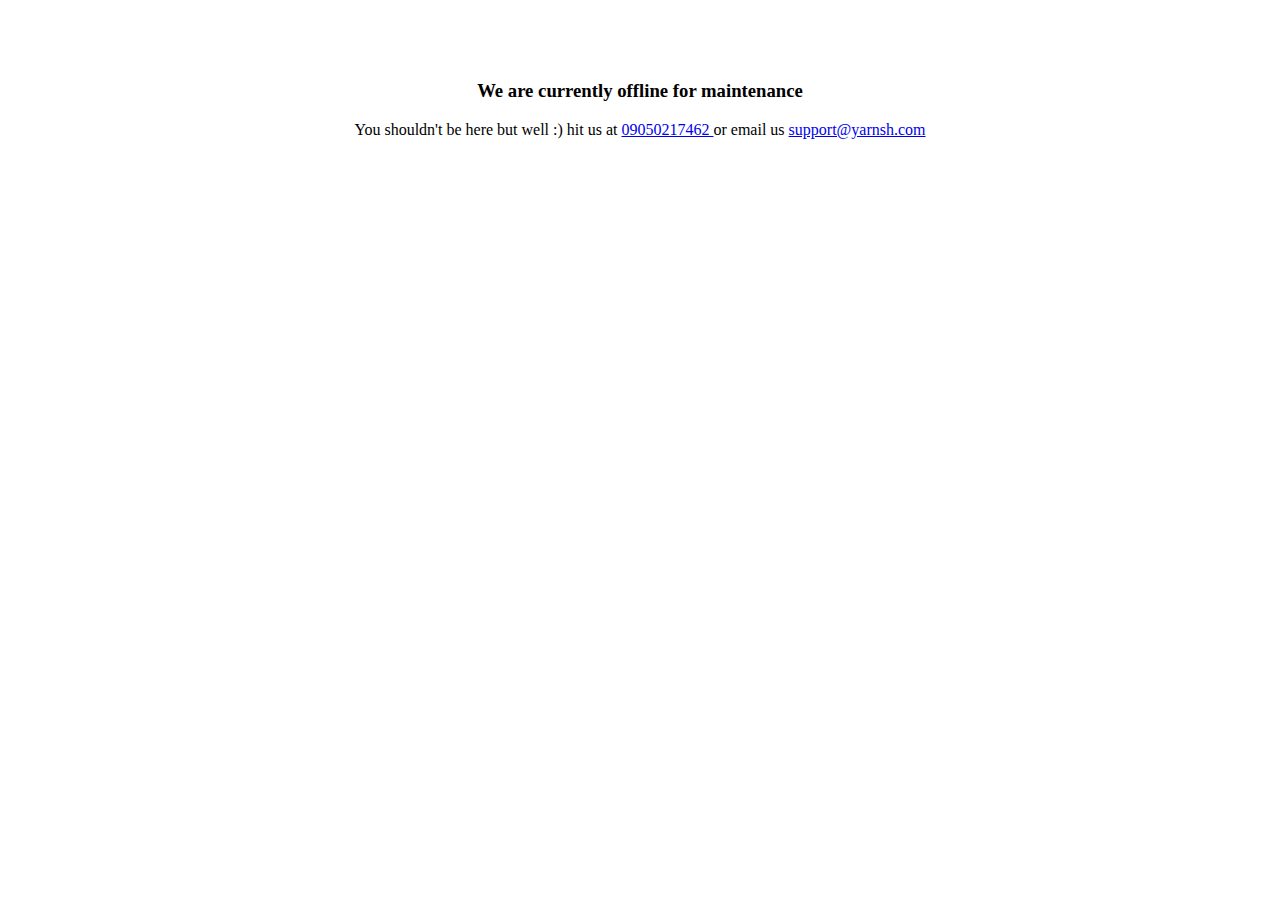
<file: admin/index.html>
<!DOCTYPE html>
<html lang="en">
<head>
    <meta charset="UTF-8">
    <meta http-equiv="X-UA-Compatible" content="IE=edge">
    <meta name="viewport" content="width=device-width, initial-scale=1.0">
    <title>Maintenance</title>
    <!--  Favicon  -->
    <link rel="shortcut icon" href="assets/img/favicon.png" type="image/x-icon">
</head>
<body>
    <h3 style="text-align: center; margin-top: 5rem;">We are currently offline for maintenance</h3>
    <p style="text-align: center;">You shouldn't be here but well :) hit us at <a href="https://wa.me/2349050217462"> 09050217462 </a> or email us <a href="mailto:support@yarnsh.com">support@yarnsh.com</a> </p>
</body>
</html>
</file>
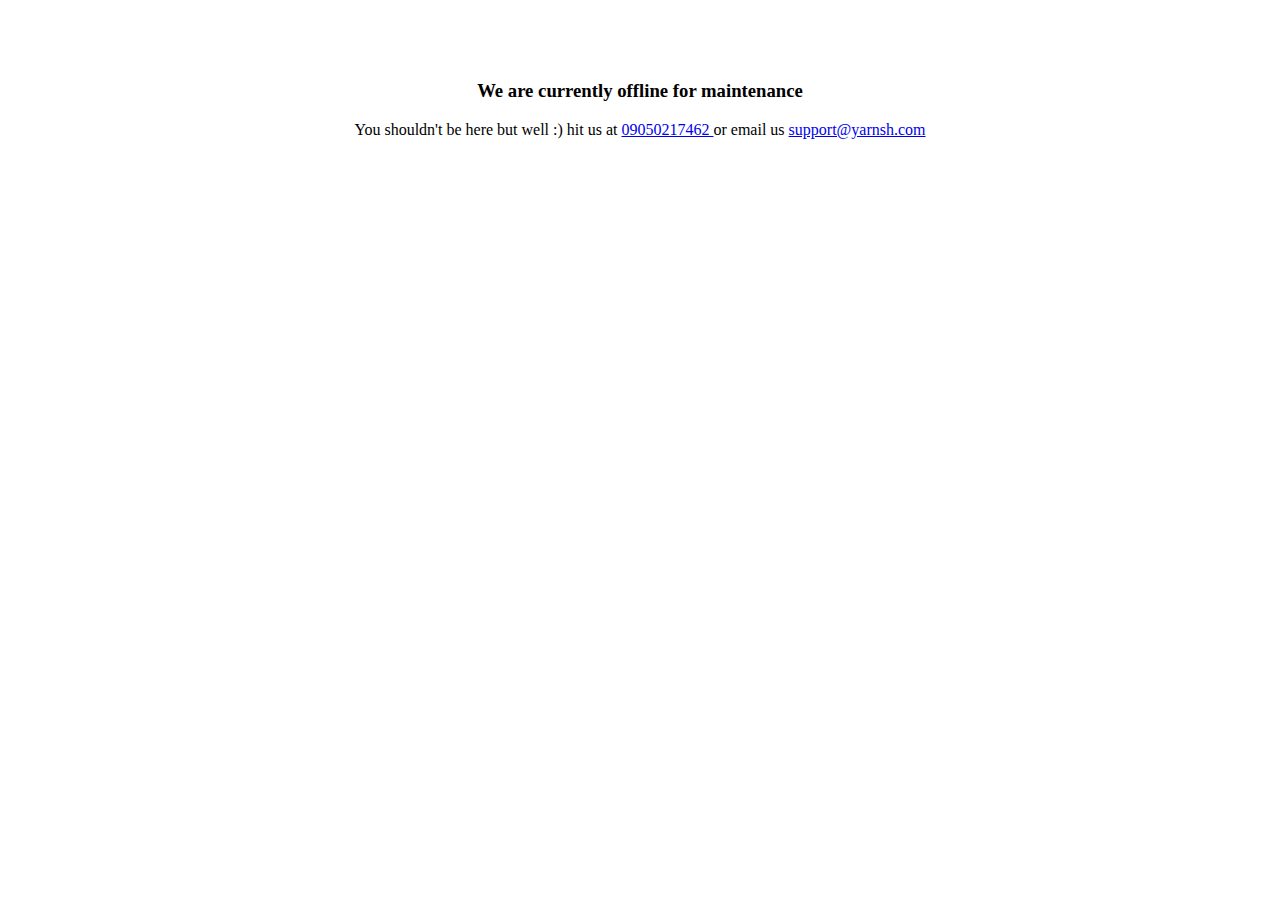
<file: assets/css/index.html>
<!DOCTYPE html>
<html lang="en">
<head>
    <meta charset="UTF-8">
    <meta http-equiv="X-UA-Compatible" content="IE=edge">
    <meta name="viewport" content="width=device-width, initial-scale=1.0">
    <title>Maintenance</title>
    <!--  Favicon  -->
    <link rel="shortcut icon" href="/assets/img/favicon.png" type="image/x-icon">
</head>
<body>
    <h3 style="text-align: center; margin-top: 5rem;">We are currently offline for maintenance</h3>
    <p style="text-align: center;">You shouldn't be here but well :) hit us at <a href="https://wa.me/2349050217462"> 09050217462 </a> or email us <a href="mailto:support@yarnsh.com">support@yarnsh.com</a> </p>
</body>
</html>
</file>
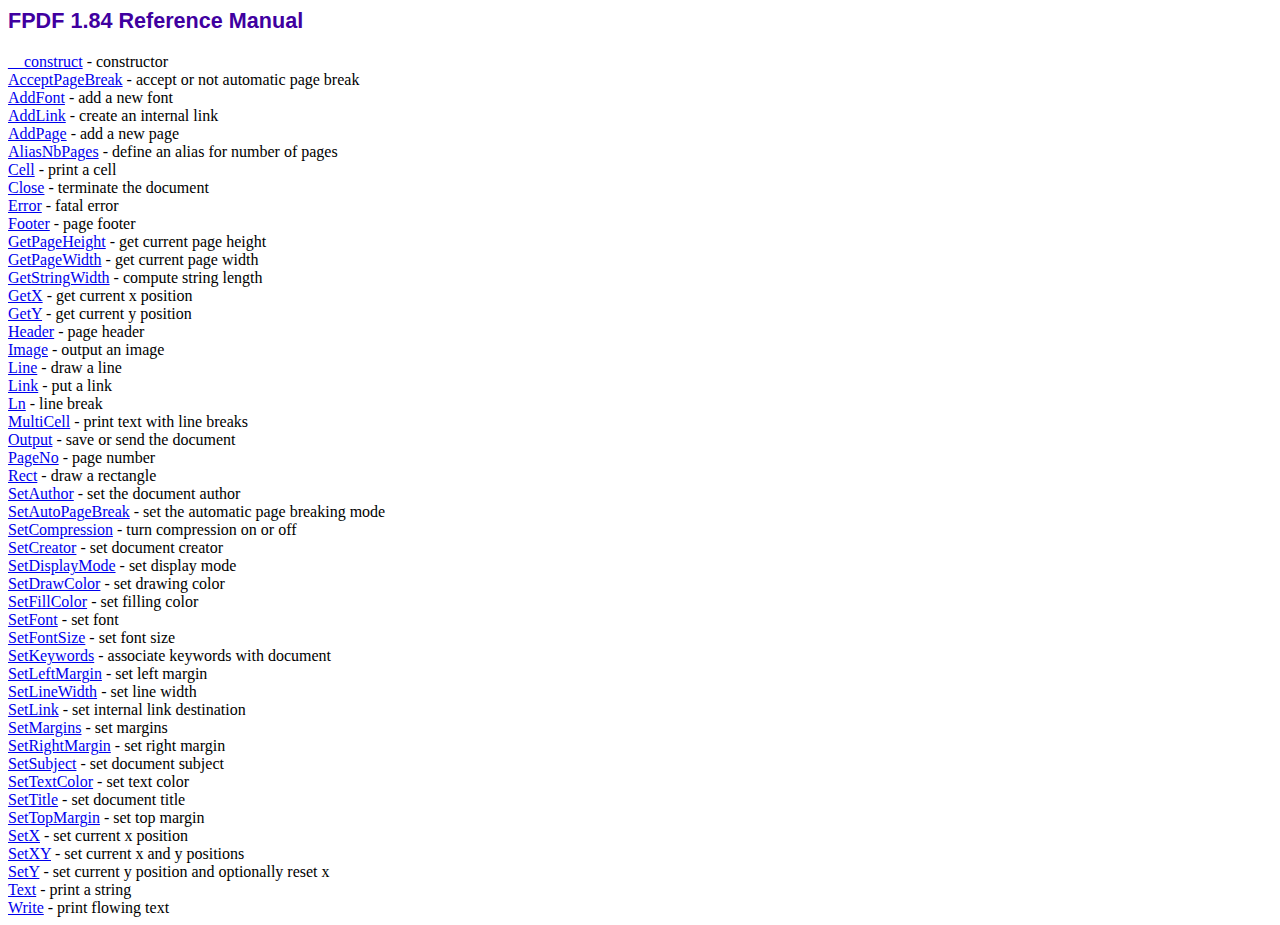
<file: fpdf/doc/index.htm>
<!DOCTYPE html PUBLIC "-//W3C//DTD HTML 4.01 Transitional//EN">
<html>
<head>
<meta http-equiv="Content-Type" content="text/html; charset=ISO-8859-1">
<title>FPDF 1.84 Reference Manual</title>
<link type="text/css" rel="stylesheet" href="../fpdf.css">
</head>
<body>
<h1>FPDF 1.84 Reference Manual</h1>
<a href="__construct.htm">__construct</a> - constructor<br>
<a href="acceptpagebreak.htm">AcceptPageBreak</a> - accept or not automatic page break<br>
<a href="addfont.htm">AddFont</a> - add a new font<br>
<a href="addlink.htm">AddLink</a> - create an internal link<br>
<a href="addpage.htm">AddPage</a> - add a new page<br>
<a href="aliasnbpages.htm">AliasNbPages</a> - define an alias for number of pages<br>
<a href="cell.htm">Cell</a> - print a cell<br>
<a href="close.htm">Close</a> - terminate the document<br>
<a href="error.htm">Error</a> - fatal error<br>
<a href="footer.htm">Footer</a> - page footer<br>
<a href="getpageheight.htm">GetPageHeight</a> - get current page height<br>
<a href="getpagewidth.htm">GetPageWidth</a> - get current page width<br>
<a href="getstringwidth.htm">GetStringWidth</a> - compute string length<br>
<a href="getx.htm">GetX</a> - get current x position<br>
<a href="gety.htm">GetY</a> - get current y position<br>
<a href="header.htm">Header</a> - page header<br>
<a href="image.htm">Image</a> - output an image<br>
<a href="line.htm">Line</a> - draw a line<br>
<a href="link.htm">Link</a> - put a link<br>
<a href="ln.htm">Ln</a> - line break<br>
<a href="multicell.htm">MultiCell</a> - print text with line breaks<br>
<a href="output.htm">Output</a> - save or send the document<br>
<a href="pageno.htm">PageNo</a> - page number<br>
<a href="rect.htm">Rect</a> - draw a rectangle<br>
<a href="setauthor.htm">SetAuthor</a> - set the document author<br>
<a href="setautopagebreak.htm">SetAutoPageBreak</a> - set the automatic page breaking mode<br>
<a href="setcompression.htm">SetCompression</a> - turn compression on or off<br>
<a href="setcreator.htm">SetCreator</a> - set document creator<br>
<a href="setdisplaymode.htm">SetDisplayMode</a> - set display mode<br>
<a href="setdrawcolor.htm">SetDrawColor</a> - set drawing color<br>
<a href="setfillcolor.htm">SetFillColor</a> - set filling color<br>
<a href="setfont.htm">SetFont</a> - set font<br>
<a href="setfontsize.htm">SetFontSize</a> - set font size<br>
<a href="setkeywords.htm">SetKeywords</a> - associate keywords with document<br>
<a href="setleftmargin.htm">SetLeftMargin</a> - set left margin<br>
<a href="setlinewidth.htm">SetLineWidth</a> - set line width<br>
<a href="setlink.htm">SetLink</a> - set internal link destination<br>
<a href="setmargins.htm">SetMargins</a> - set margins<br>
<a href="setrightmargin.htm">SetRightMargin</a> - set right margin<br>
<a href="setsubject.htm">SetSubject</a> - set document subject<br>
<a href="settextcolor.htm">SetTextColor</a> - set text color<br>
<a href="settitle.htm">SetTitle</a> - set document title<br>
<a href="settopmargin.htm">SetTopMargin</a> - set top margin<br>
<a href="setx.htm">SetX</a> - set current x position<br>
<a href="setxy.htm">SetXY</a> - set current x and y positions<br>
<a href="sety.htm">SetY</a> - set current y position and optionally reset x<br>
<a href="text.htm">Text</a> - print a string<br>
<a href="write.htm">Write</a> - print flowing text<br>
</body>
</html>
</file>
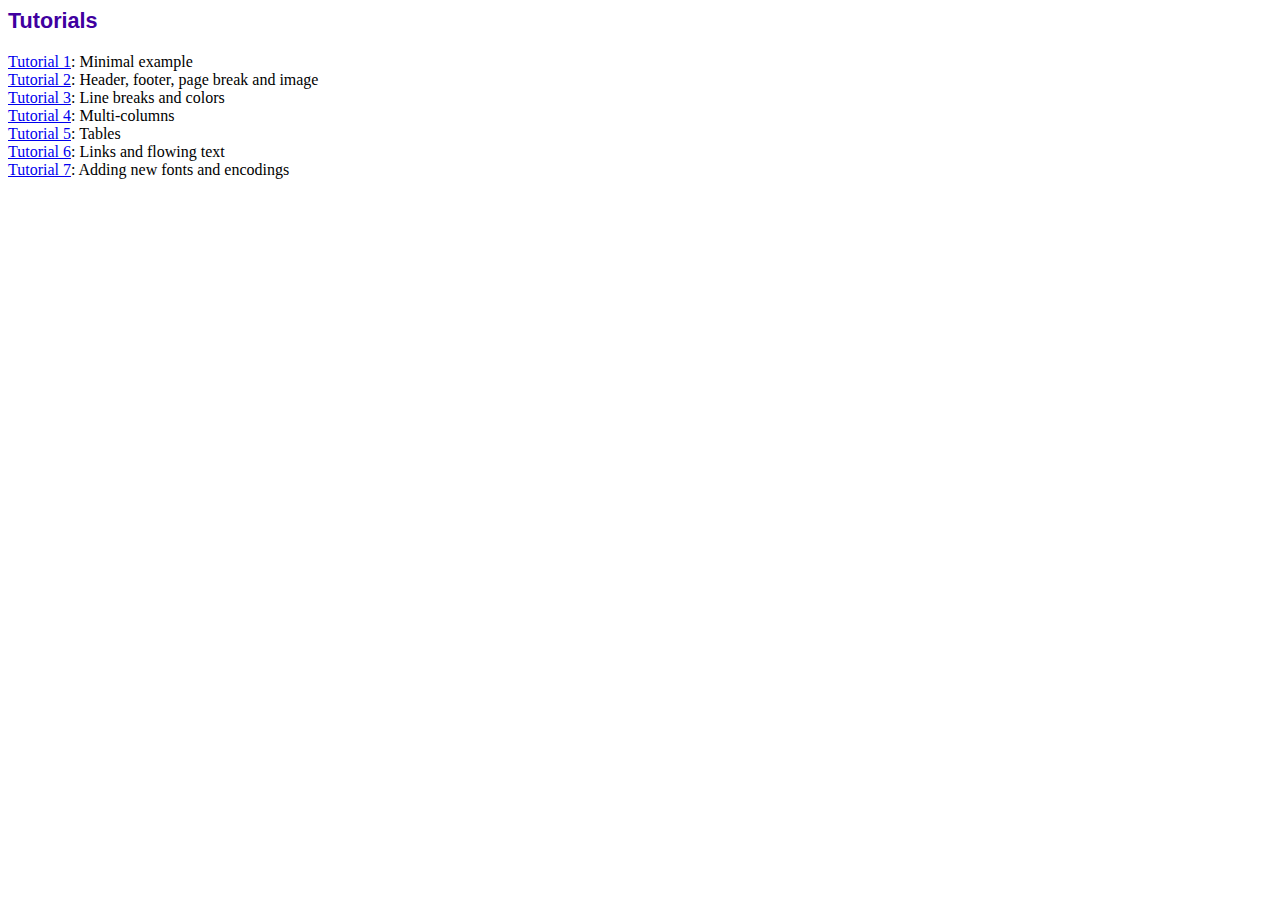
<file: fpdf/tutorial/index.htm>
<!DOCTYPE html PUBLIC "-//W3C//DTD HTML 4.01 Transitional//EN">
<html>
<head>
<meta http-equiv="Content-Type" content="text/html; charset=ISO-8859-1">
<title>Tutorials</title>
<link type="text/css" rel="stylesheet" href="../fpdf.css">
</head>
<body>
<h1>Tutorials</h1>
<ul style="list-style-type:none; margin-left:0; padding-left:0">
<li><a href="tuto1.htm">Tutorial 1</a>: Minimal example</li>
<li><a href="tuto2.htm">Tutorial 2</a>: Header, footer, page break and image</li>
<li><a href="tuto3.htm">Tutorial 3</a>: Line breaks and colors</li>
<li><a href="tuto4.htm">Tutorial 4</a>: Multi-columns</li>
<li><a href="tuto5.htm">Tutorial 5</a>: Tables</li>
<li><a href="tuto6.htm">Tutorial 6</a>: Links and flowing text</li>
<li><a href="tuto7.htm">Tutorial 7</a>: Adding new fonts and encodings</li>
</ul>
</body>
</html>
</file>
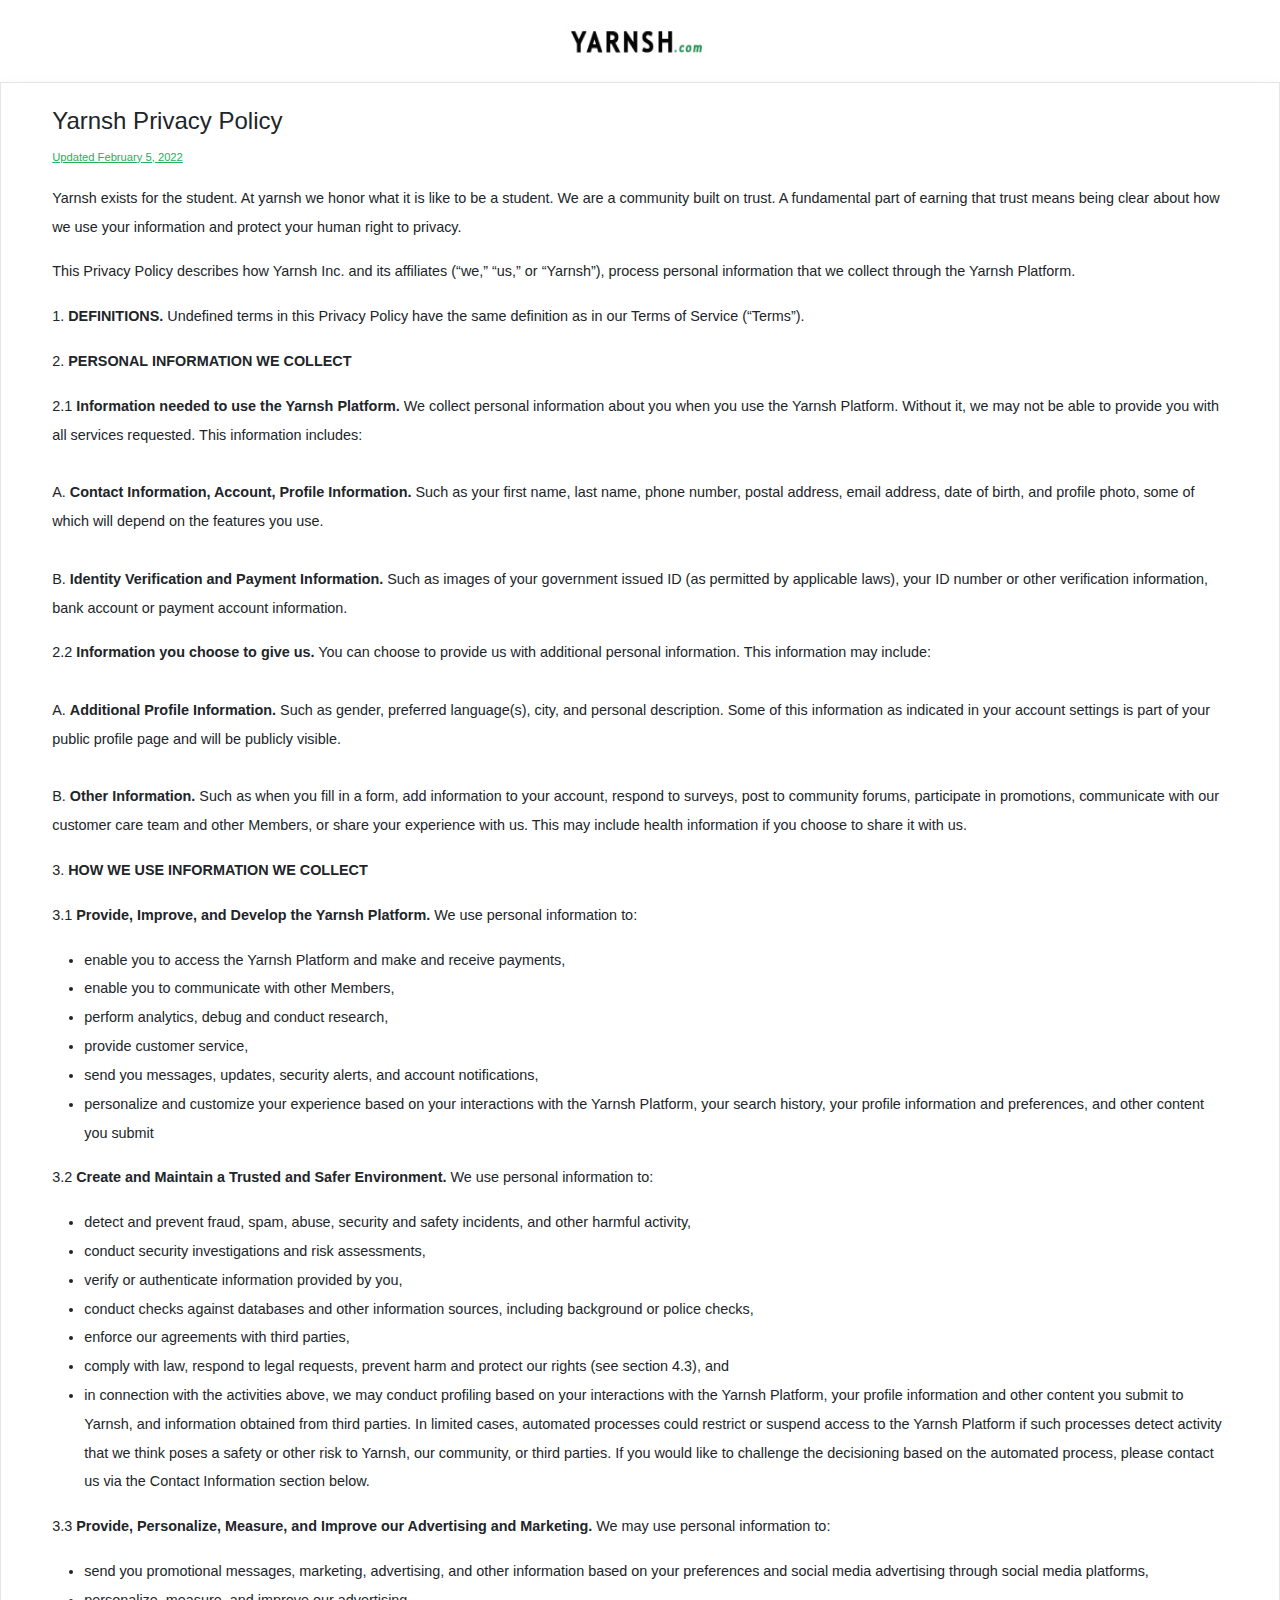
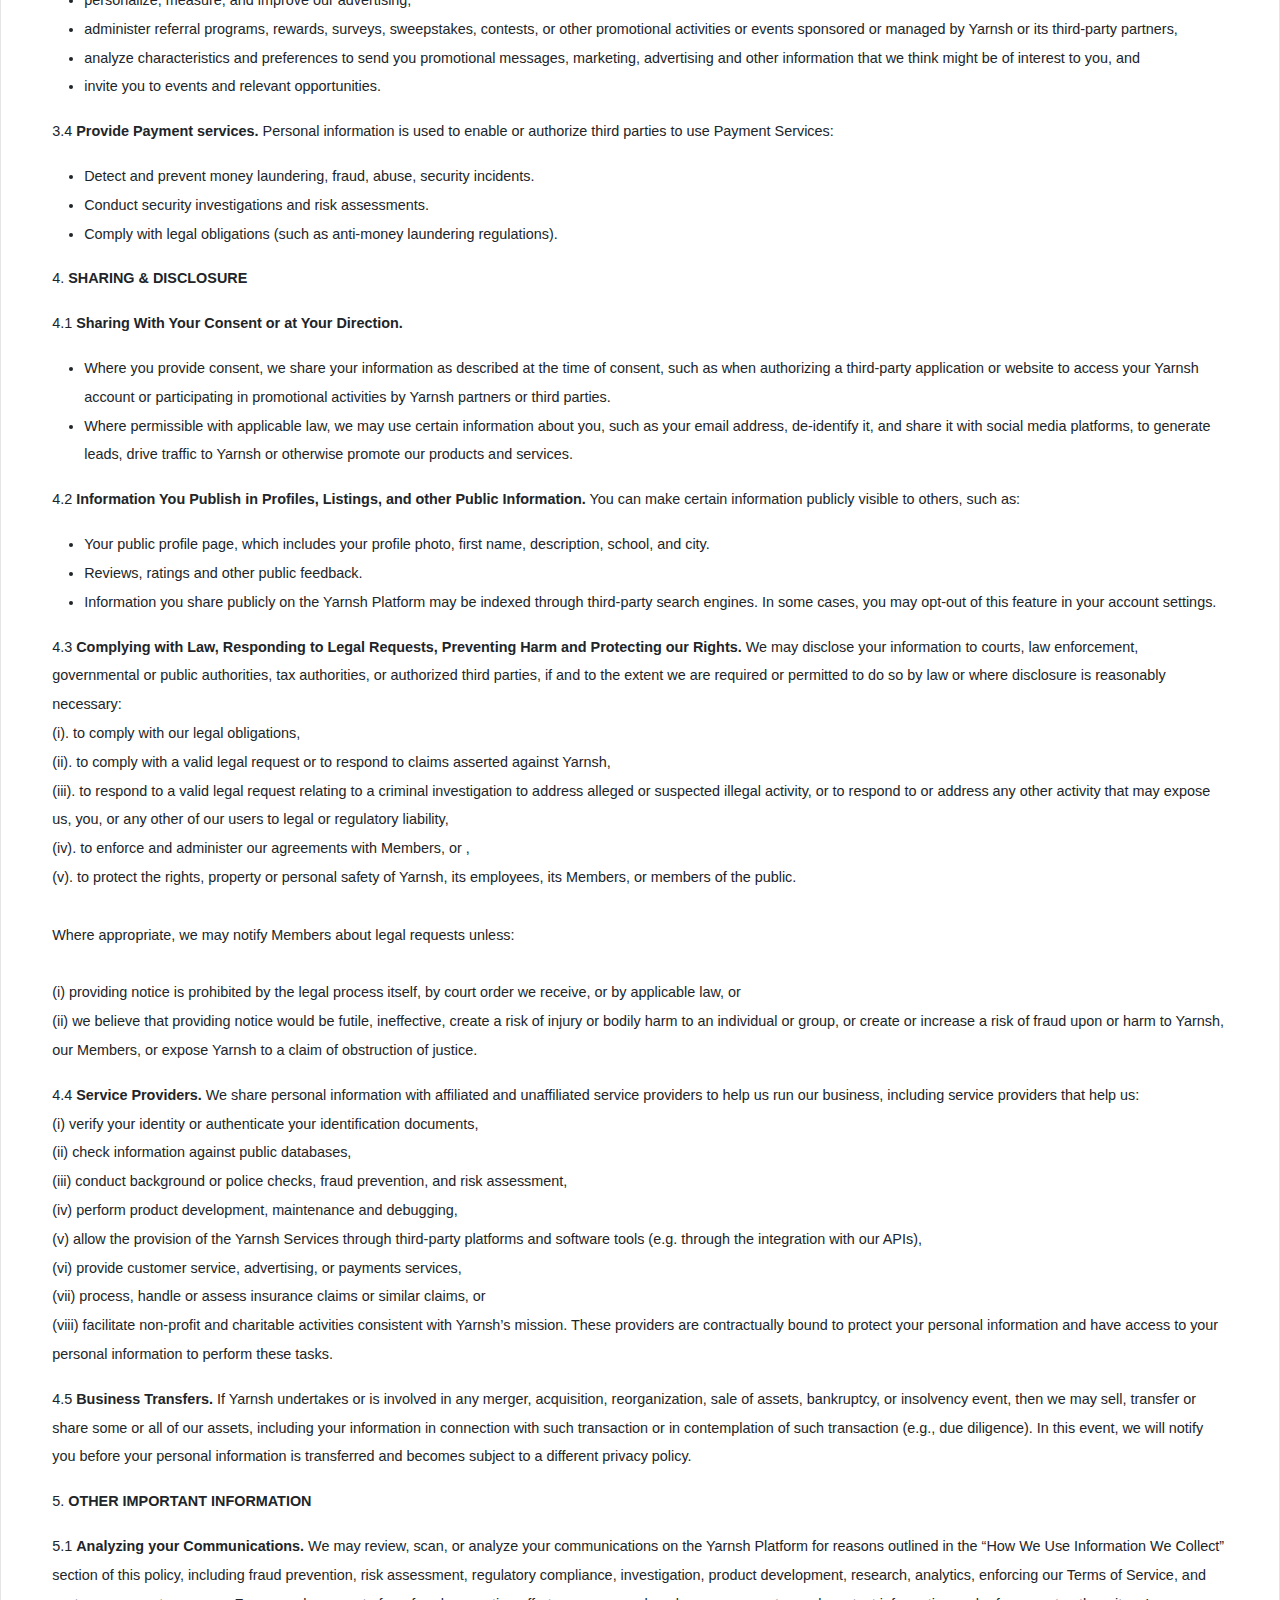
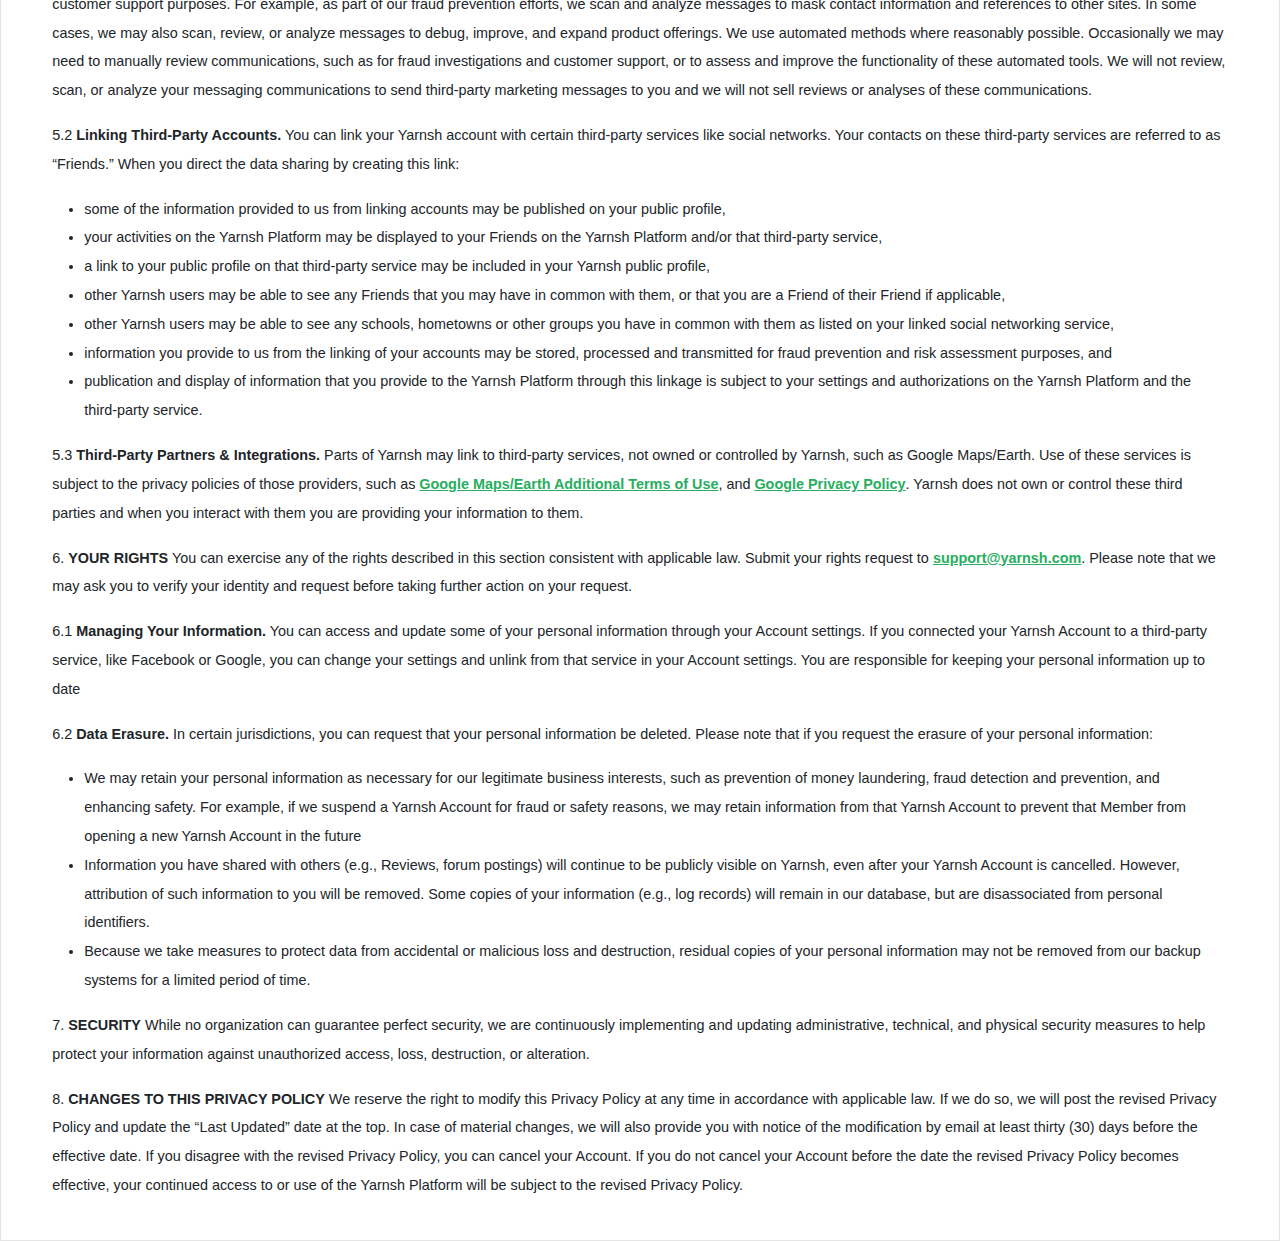
<file: privacy.html>
<!DOCTYPE html>
<html lang="en">
<head>
    <!--  Meta tags  -->
    <meta charset="UTF-8">
    <meta http-equiv="X-UA-Compatible" content="IE=edge">
    <meta name="viewport" content="width=device-width, height=device-height, initial-scale=1.0, maximum-scale=1.0, user-scalable=0">
    <meta name="format-detection" content="telephone=no">
    <meta name="description" content="Yarnsh is a community of student built by students for students">
    <meta name="keyword" content="pdf materials, course work">
    <meta property="og:type" content="website" />
    <meta property="og:url" content="https://yarnsh.com/privacy" />
    <meta property="og:image" content="https://assets/img/Yarnshc.jpg" />
    <meta property="og:title" content="Privacy - Yarnsh" />
    <meta name="description" content="Yarnsh is a community of student built by students for students">
    <meta name="twitter:card" content="https://assets/img/Yarnshc.jpg">
    <!--  Meta tags ends  -->

    <title>Privacy | Yarnsh</title>
    <!--  Favicon  -->
    <link rel="shortcut icon" href="assets/img/favicon.png" type="image/x-icon">

    <!---  Stylesheets  --->
    <link rel="stylesheet" href="assets/css/bootstrap.min.css"> <!-- Bootstrap -->
    <link rel="stylesheet" href="assets/css/all.css"> <!-- Font-awesome -->
    <link rel="stylesheet" href="assets/css/terms&privacy.css"> <!-- Main -->

    <!--- Link for SEO Optimization  --->
    <link rel="canonical" href="https://yarnsh.com/privacy/" />

    <!---  Google Meta tags  --->
    <meta name="google-site-verification" content="IB3HDM05aClifhGXjZxIAKhj7gtTP_VC1JxsFuaHypM" />

</head>
<body>
    <!---  Header section starts  --->
    <header class="header">
        <div class="header-1">
            <!---  Site logo  --->
            <a class="logo"> <img src="assets/img/Yarn.jpg" alt="logo" width="150" height="50">
            </a>
        </div>
    </header>
    <!--- Header section ends  --->

    <!--- Body  --->
    <section class="main-2">
        <div class="sub">
            <h4>Yarnsh Privacy Policy</h4>
            <span style="font-size: .7rem; font-weight: 300; color: #27ae60; text-decoration: underline!important;">Updated February 5, 2022</span>

            <p style="margin-top: 1rem; font-size: .9rem; font-weight: 400; line-height: 2;">Yarnsh exists for the student. At yarnsh we honor what it is like to be a student. We are a community built on trust. A fundamental part of earning that trust means being clear about how we use your information and protect your human right to privacy.</p>

            <p style="margin-top: 1rem; font-size: .9rem; font-weight: 400; line-height: 2;">This Privacy Policy describes how Yarnsh Inc. and its affiliates (“we,” “us,” or “Yarnsh”), process personal information that we collect through the Yarnsh Platform.</p>

            <p style="margin-top: 1rem; font-size: .9rem; font-weight: 400; line-height: 2;">1.<span style="font-weight: 700;"> DEFINITIONS.</span> Undefined terms in this Privacy Policy have the same definition as in our Terms of Service (“Terms”).</p>

            <p style="margin-top: 1rem; font-size: .9rem; font-weight: 400; line-height: 2;">2. <span style="font-weight: 700;">PERSONAL INFORMATION WE COLLECT</span> </p>

            <p style="margin-top: 1rem; font-size: .9rem; font-weight: 400; line-height: 2;">2.1<span style="font-weight: 700;"> Information needed to use the Yarnsh Platform.</span> We collect personal information about you when you use the Yarnsh Platform. Without it, we may not be able to provide you with all services requested. This information includes: <br>

                <br>A. <span style="font-weight: 700;">Contact Information, Account, Profile Information.</span>  Such as your first name, last name, phone number, postal address, email address, date of birth, and profile photo, some of which will depend on the features you use. <br>

                <br>B. <span style="font-weight: 700;">Identity Verification and Payment Information.</span>  Such as images of your government issued ID (as permitted by applicable laws), your ID number or other verification information, bank account or payment account information.
            </p>

            <p style="margin-top: 1rem; font-size: .9rem; font-weight: 400; line-height: 2;">2.2<span style="font-weight: 700;"> Information you choose to give us.</span> You can choose to provide us with additional personal information. This information may include: <br>

                <br>A. <span style="font-weight: 700;">Additional Profile Information. </span> Such as gender, preferred language(s), city, and personal description. Some of this information as indicated in your account settings is part of your public profile page and will be publicly visible. <br>

                <br>B. <span style="font-weight: 700;">Other Information.</span> Such as when you fill in a form, add information to your account, respond to surveys, post to community forums, participate in promotions, communicate with our customer care team and other Members, or share your experience with us. This may include health information if you choose to share it with us.
            </p>

            <p style="margin-top: 1rem; font-size: .9rem; font-weight: 400; line-height: 2;">3. <span style="font-weight: 700;">HOW WE USE INFORMATION WE COLLECT</span> </p>

            <p style="margin-top: 1rem; font-size: .9rem; font-weight: 400; line-height: 2;">3.1<span style="font-weight: 700;"> Provide, Improve, and Develop the Yarnsh Platform.</span> We use personal information to: <br>
                <ul style="font-size: .9rem; font-weight: 400; line-height: 2;">
                    <li>enable you to access the Yarnsh Platform and make and receive payments,</li>
                    <li>enable you to communicate with other Members,</li>
                    <li>perform analytics, debug and conduct research,</li>
                    <li>provide customer service,</li>
                    <li>send you messages, updates, security alerts, and account notifications,</li>
                    <li>personalize and customize your experience based on your interactions with the Yarnsh  Platform, your search history, your profile information and preferences, and other content you submit</li>
                </ul>
            </p>

            <p style="margin-top: 1rem; font-size: .9rem; font-weight: 400; line-height: 2;">3.2<span style="font-weight: 700;"> Create and Maintain a Trusted and Safer Environment.</span> We use personal information to: <br>
                <ul style="font-size: .9rem; font-weight: 400; line-height: 2;">
                    <li>detect and prevent fraud, spam, abuse, security and safety incidents, and other harmful activity,</li>
                    <li>conduct security investigations and risk assessments,</li>
                    <li>verify or authenticate information provided by you,</li>
                    <li>conduct checks against databases and other information sources, including background or police checks,</li>
                    <li>enforce our agreements with third parties,</li>
                    <li>comply with law, respond to legal requests, prevent harm and protect our rights (see section 4.3), and</li>
                    <li>in connection with the activities above, we may conduct profiling based on your interactions with the Yarnsh  Platform, your profile information and other content you submit to Yarnsh, and information obtained from third parties. In limited cases, automated processes could restrict or suspend access to the Yarnsh  Platform if such processes detect activity that we think poses a safety or other risk to Yarnsh, our community, or third parties. If you would like to challenge the decisioning based on the automated process, please contact us via the Contact Information section below.</li>
                </ul>
            </p>

            <p style="margin-top: 1rem; font-size: .9rem; font-weight: 400; line-height: 2;">3.3<span style="font-weight: 700;"> Provide, Personalize, Measure, and Improve our Advertising and Marketing. </span> We may use personal information to: <br>
                <ul style="font-size: .9rem; font-weight: 400; line-height: 2;">
                    <li>send you promotional messages, marketing, advertising, and other information based on your preferences and social media advertising through social media platforms,</li>
                    <li>personalize, measure, and improve our advertising,</li>
                    <li>administer referral programs, rewards, surveys, sweepstakes, contests, or other promotional activities or events sponsored or managed by Yarnsh or its third-party partners,</li>
                    <li>analyze characteristics and preferences to send you promotional messages, marketing, advertising and other information that we think might be of interest to you, and</li>
                    <li>invite you to events and relevant opportunities.</li>
                </ul>
            </p>

            <p style="margin-top: 1rem; font-size: .9rem; font-weight: 400; line-height: 2;">3.4<span style="font-weight: 700;"> Provide Payment services. </span> Personal information is used to enable or authorize third parties to use Payment Services: <br>
                <ul style="font-size: .9rem; font-weight: 400; line-height: 2;">
                    <li>Detect and prevent money laundering, fraud, abuse, security incidents.</li>
                    <li>Conduct security investigations and risk assessments.</li>
                    <li>Comply with legal obligations (such as anti-money laundering regulations).</li>
                </ul>
            </p>

            <p style="margin-top: 1rem; font-size: .9rem; font-weight: 400; line-height: 2;">4. <span style="font-weight: 700;">SHARING & DISCLOSURE</span> </p>

            <p style="margin-top: 1rem; font-size: .9rem; font-weight: 400; line-height: 2;">4.1<span style="font-weight: 700;"> Sharing With Your Consent or at Your Direction. </span> <br>
                <ul style="font-size: .9rem; font-weight: 400; line-height: 2;">
                    <li>Where you provide consent, we share your information as described at the time of consent, such as when authorizing a third-party application or website to access your Yarnsh account or participating in promotional activities by Yarnsh partners or third parties.</li>
                    <li>Where permissible with applicable law, we may use certain information about you, such as your email address, de-identify it, and share it with social media platforms, to generate leads, drive traffic to Yarnsh or otherwise promote our products and services.</li>
                </ul>
            </p>

            <p style="margin-top: 1rem; font-size: .9rem; font-weight: 400; line-height: 2;">4.2<span style="font-weight: 700;"> Information You Publish in Profiles, Listings, and other Public Information.</span> You can make certain information publicly visible to others, such as: <br>
                <ul style="font-size: .9rem; font-weight: 400; line-height: 2;">
                    <li>Your public profile page, which includes your profile photo, first name, description, school, and city.</li>
                    <li>Reviews, ratings and other public feedback.</li>
                    <li>Information you share publicly on the Yarnsh Platform may be indexed through third-party search engines. In some cases, you may opt-out of this feature in your account settings.</li>
                </ul>
            </p>

            <p style="margin-top: 1rem; font-size: .9rem; font-weight: 400; line-height: 2;">4.3<span style="font-weight: 700;"> Complying with Law, Responding to Legal Requests, Preventing Harm and Protecting our Rights.</span> We may disclose your information to courts, law enforcement, governmental or public authorities, tax authorities, or authorized third parties, if and to the extent we are required or permitted to do so by law or where disclosure is reasonably necessary: <br>
            
                (i). to comply with our legal obligations,  <br>
                
                (ii).  to comply with a valid legal request or to respond to claims asserted against Yarnsh,  <br>
                
                (iii). to respond to a valid legal request relating to a criminal investigation to address alleged or suspected illegal activity, or to respond to or address any other activity that may expose us, you, or any other of our users to legal or regulatory liability, <br>

                (iv). to enforce and administer our agreements with Members, or , <br>

                (v). to protect the rights, property or personal safety of Yarnsh, its employees, its Members, or members of the public. <br>

                <br> Where appropriate, we may notify Members about legal requests unless: <br> 
                    
                <br> (i) providing notice is prohibited by the legal process itself, by court order we receive, or by applicable law, or <br> 
                    
                (ii) we believe that providing notice would be futile, ineffective, create a risk of injury or bodily harm to an individual or group, or create or increase a risk of fraud upon or harm to Yarnsh, our Members, or expose Yarnsh to a claim of obstruction of justice.
            </p>

            <p style="margin-top: 1rem; font-size: .9rem; font-weight: 400; line-height: 2;">4.4<span style="font-weight: 700;"> Service Providers.</span> We share personal information with affiliated and unaffiliated service providers to help us run our business, including service providers that help us: <br> 
                (i) verify your identity or authenticate your identification documents, <br> 
                
                (ii) check information against public databases, <br>

                (iii) conduct background or police checks, fraud prevention, and risk assessment, <br> 
                
                (iv) perform product development, maintenance and debugging, <br> 
                
                (v) allow the provision of the Yarnsh Services through third-party platforms and software tools (e.g. through the integration with our APIs), <br> 
                
                (vi) provide customer service, advertising, or payments services, <br> 
                
                (vii) process, handle or assess insurance claims or similar claims, or <br> 
                
                (viii) facilitate non-profit and charitable activities consistent with Yarnsh’s mission. These providers are contractually bound to protect your personal information and have access to your personal information to perform these tasks.
            </p>

            <p style="margin-top: 1rem; font-size: .9rem; font-weight: 400; line-height: 2;">4.5 <span style="font-weight: 700;">Business Transfers.</span> If Yarnsh undertakes or is involved in any merger, acquisition, reorganization, sale of assets, bankruptcy, or insolvency event, then we may sell, transfer or share some or all of our assets, including your information in connection with such transaction or in contemplation of such transaction (e.g., due diligence). In this event, we will notify you before your personal information is transferred and becomes subject to a different privacy policy.
            </p>

            <p style="margin-top: 1rem; font-size: .9rem; font-weight: 400; line-height: 2;">5. <span style="font-weight: 700;">OTHER IMPORTANT INFORMATION</span> </p>

            <p style="margin-top: 1rem; font-size: .9rem; font-weight: 400; line-height: 2;">5.1 <span style="font-weight: 700;">Analyzing your Communications.</span> We may review, scan, or analyze your communications on the Yarnsh Platform for reasons outlined in the “How We Use Information We Collect” section of this policy, including fraud prevention, risk assessment, regulatory compliance, investigation, product development, research, analytics, enforcing our Terms of Service, and customer support purposes. For example, as part of our fraud prevention efforts, we scan and analyze messages to mask contact information and references to other sites. In some cases, we may also scan, review, or analyze messages to debug, improve, and expand product offerings. We use automated methods where reasonably possible. Occasionally we may need to manually review communications, such as for fraud investigations and customer support, or to assess and improve the functionality of these automated tools. We will not review, scan, or analyze your messaging communications to send third-party marketing messages to you and we will not sell reviews or analyses of these communications.
            </p>

            <p style="margin-top: 1rem; font-size: .9rem; font-weight: 400; line-height: 2;">5.2<span style="font-weight: 700;"> Linking Third-Party Accounts.</span> You can link your Yarnsh account with certain third-party services like social networks. Your contacts on these third-party services are referred to as “Friends.” When you direct the data sharing by creating this link: <br>
                <ul style="font-size: .9rem; font-weight: 400; line-height: 2;">
                    <li>some of the information provided to us from linking accounts may be published on your public profile,</li>
                    <li>your activities on the Yarnsh Platform may be displayed to your Friends on the Yarnsh Platform and/or that third-party service,</li>
                    <li>a link to your public profile on that third-party service may be included in your Yarnsh public profile,</li>
                    <li>other Yarnsh users may be able to see any Friends that you may have in common with them, or that you are a Friend of their Friend if applicable,</li>
                    <li>other Yarnsh users may be able to see any schools, hometowns or other groups you have in common with them as listed on your linked social networking service,</li>
                    <li>information you provide to us from the linking of your accounts may be stored, processed and transmitted for fraud prevention and risk assessment purposes, and</li>
                    <li>publication and display of information that you provide to the Yarnsh Platform through this linkage is subject to your settings and authorizations on the Yarnsh Platform and the third-party service.</li>
                </ul>
            </p>

            <p style="margin-top: 1rem; font-size: .9rem; font-weight: 400; line-height: 2;">5.3<span style="font-weight: 700;"> Third-Party Partners & Integrations.</span> Parts of Yarnsh may link to third-party services, not owned or controlled by Yarnsh, such as Google Maps/Earth. Use of these services is subject to the privacy policies of those providers, such as <a href="http://www.google.com/intl/en_us/help/terms_maps.html" style="color: #27ae60; font-weight: 600; text-decoration: underline!important;">Google Maps/Earth Additional Terms of Use</a>, and <a href="https://www.google.com/intl/ALL/policies/privacy/index.html" style="color: #27ae60; font-weight: 600; text-decoration: underline!important;">Google Privacy Policy</a>. Yarnsh does not own or control these third parties and when you interact with them you are providing your information to them.
            </p>

            <p style="margin-top: 1rem; font-size: .9rem; font-weight: 400; line-height: 2;">6. <span style="font-weight: 700;">YOUR RIGHTS</span> You can exercise any of the rights described in this section consistent with applicable law. Submit your rights request to <a href="mailto:support@yarnsh.com" style="color: #27ae60; font-weight: 600; text-decoration: underline!important;">support@yarnsh.com</a>. Please note that we may ask you to verify your identity and request before taking further action on your request. </p>

            <p style="margin-top: 1rem; font-size: .9rem; font-weight: 400; line-height: 2;">6.1<span style="font-weight: 700;"> Managing Your Information.</span> You can access and update some of your personal information through your Account settings. If you connected your Yarnsh Account to a third-party service, like Facebook or Google, you can change your settings and unlink from that service in your Account settings. You are responsible for keeping your personal information up to date
            </p>

            <p style="margin-top: 1rem; font-size: .9rem; font-weight: 400; line-height: 2;">6.2 <span style="font-weight: 700;"> Data Erasure.</span> In certain jurisdictions, you can request that your personal information be deleted. Please note that if you request the erasure of your personal information: <br>
                <ul style="font-size: .9rem; font-weight: 400; line-height: 2;">
                    <li>We may retain your personal information as necessary for our legitimate business interests, such as prevention of money laundering, fraud detection and prevention, and enhancing safety. For example, if we suspend a Yarnsh Account for fraud or safety reasons, we may retain information from that Yarnsh Account to prevent that Member from opening a new Yarnsh Account in the future</li>
                    <li>Information you have shared with others (e.g., Reviews, forum postings) will continue to be publicly visible on Yarnsh, even after your Yarnsh Account is cancelled. However, attribution of such information to you will be removed. Some copies of your information (e.g., log records) will remain in our database, but are disassociated from personal identifiers.</li>
                    <li>Because we take measures to protect data from accidental or malicious loss and destruction, residual copies of your personal information may not be removed from our backup systems for a limited period of time.</li>
                </ul>
            </p>

            <p style="margin-top: 1rem; font-size: .9rem; font-weight: 400; line-height: 2;">7. <span style="font-weight: 700;"> SECURITY</span> While no organization can guarantee perfect security, we are continuously implementing and updating administrative, technical, and physical security measures to help protect your information against unauthorized access, loss, destruction, or alteration.
            </p>

            <p style="margin-top: 1rem; font-size: .9rem; font-weight: 400; line-height: 2;">8. <span style="font-weight: 700;"> CHANGES TO THIS PRIVACY POLICY</span> We reserve the right to modify this Privacy Policy at any time in accordance with applicable law. If we do so, we will post the revised Privacy Policy and update the “Last Updated” date at the top. In case of material changes, we will also provide you with notice of the modification by email at least thirty (30) days before the effective date. If you disagree with the revised Privacy Policy, you can cancel your Account. If you do not cancel your Account before the date the revised Privacy Policy becomes effective, your continued access to or use of the Yarnsh Platform will be subject to the revised Privacy Policy.
            </p>
        </div>
    </section>
    <!--- Body ends  --->

    <!---  JavaScripts  --->
    <script src="assets/js/jquery.min.js"></script>        <!---  jQuery  --->
    <script src="assets/js/bootstrap.min.js"></script>     <!---  Bootstrap  --->
    <script src="assets/js/all.js"></script>               <!---  Font-awesome  --->
    <script src="assets/js/register.js"></script>          <!---  Main script  --->

</body>
</html>
</file>
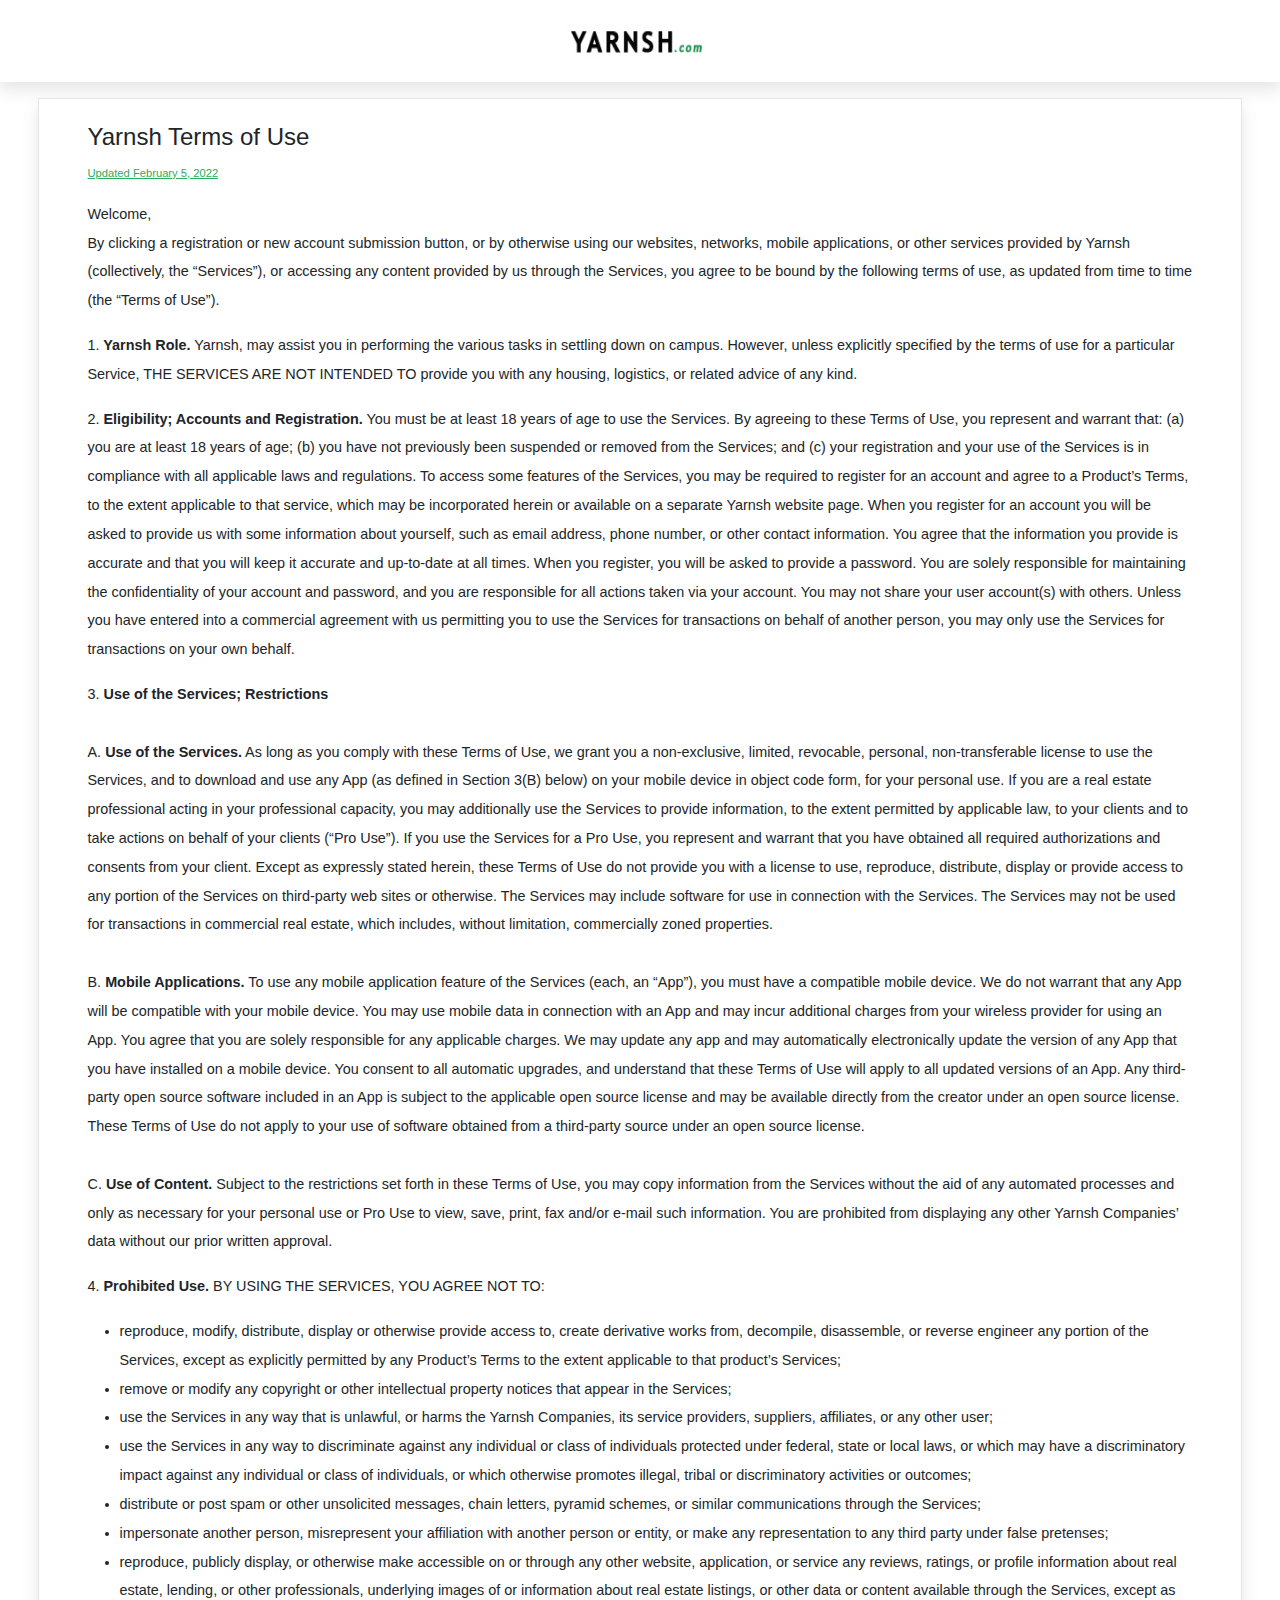
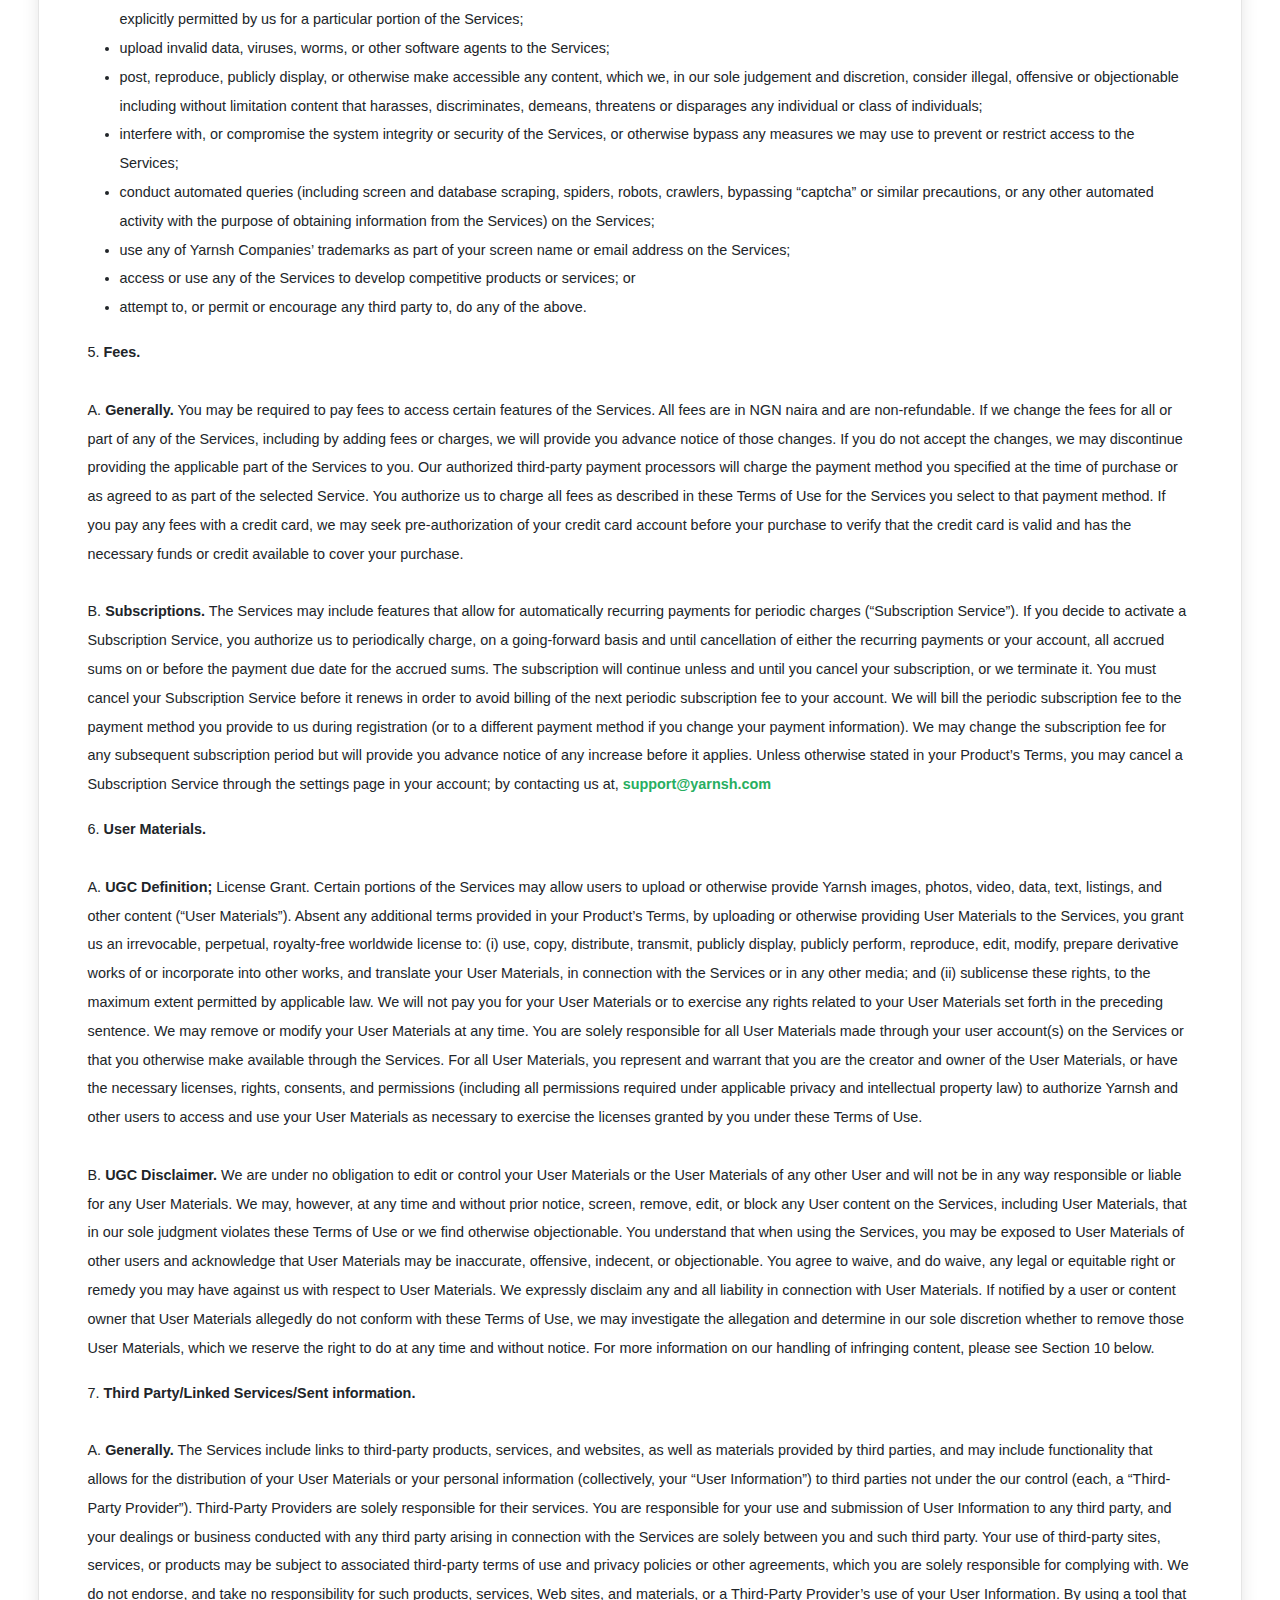
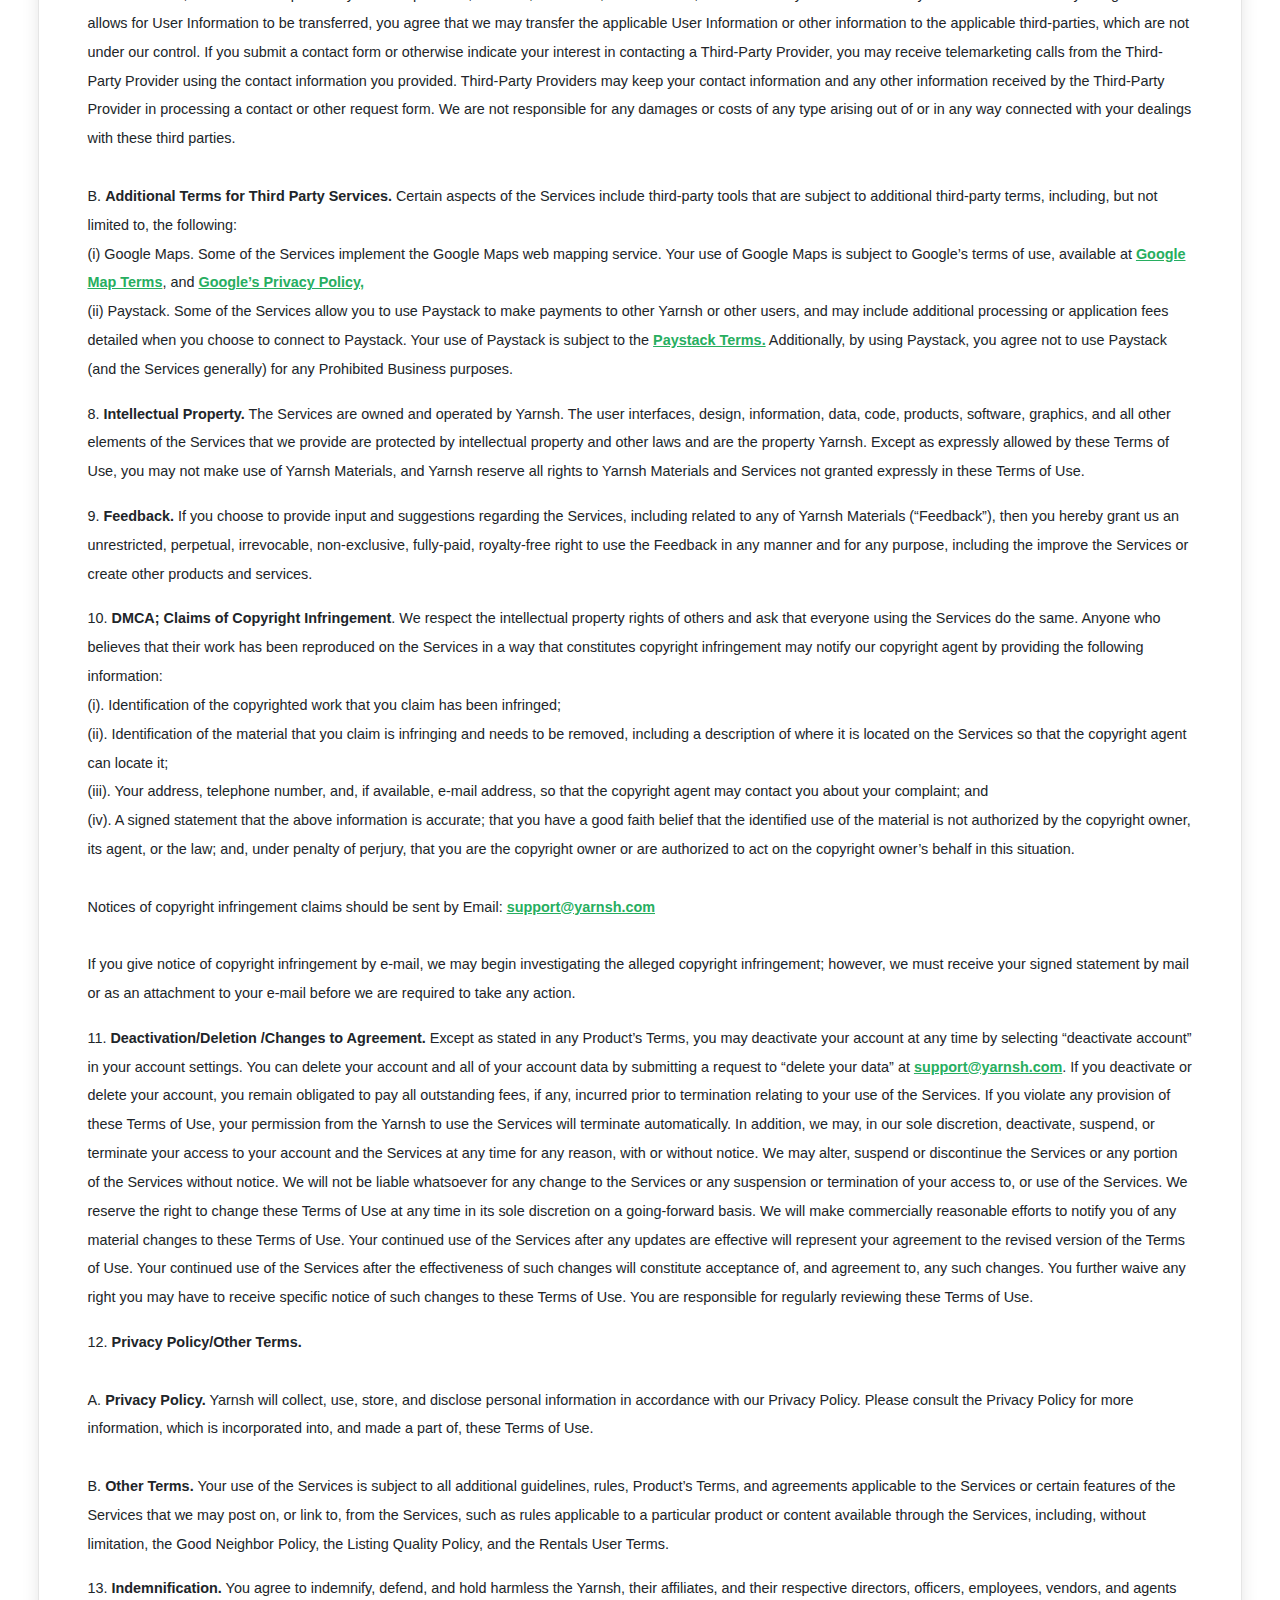
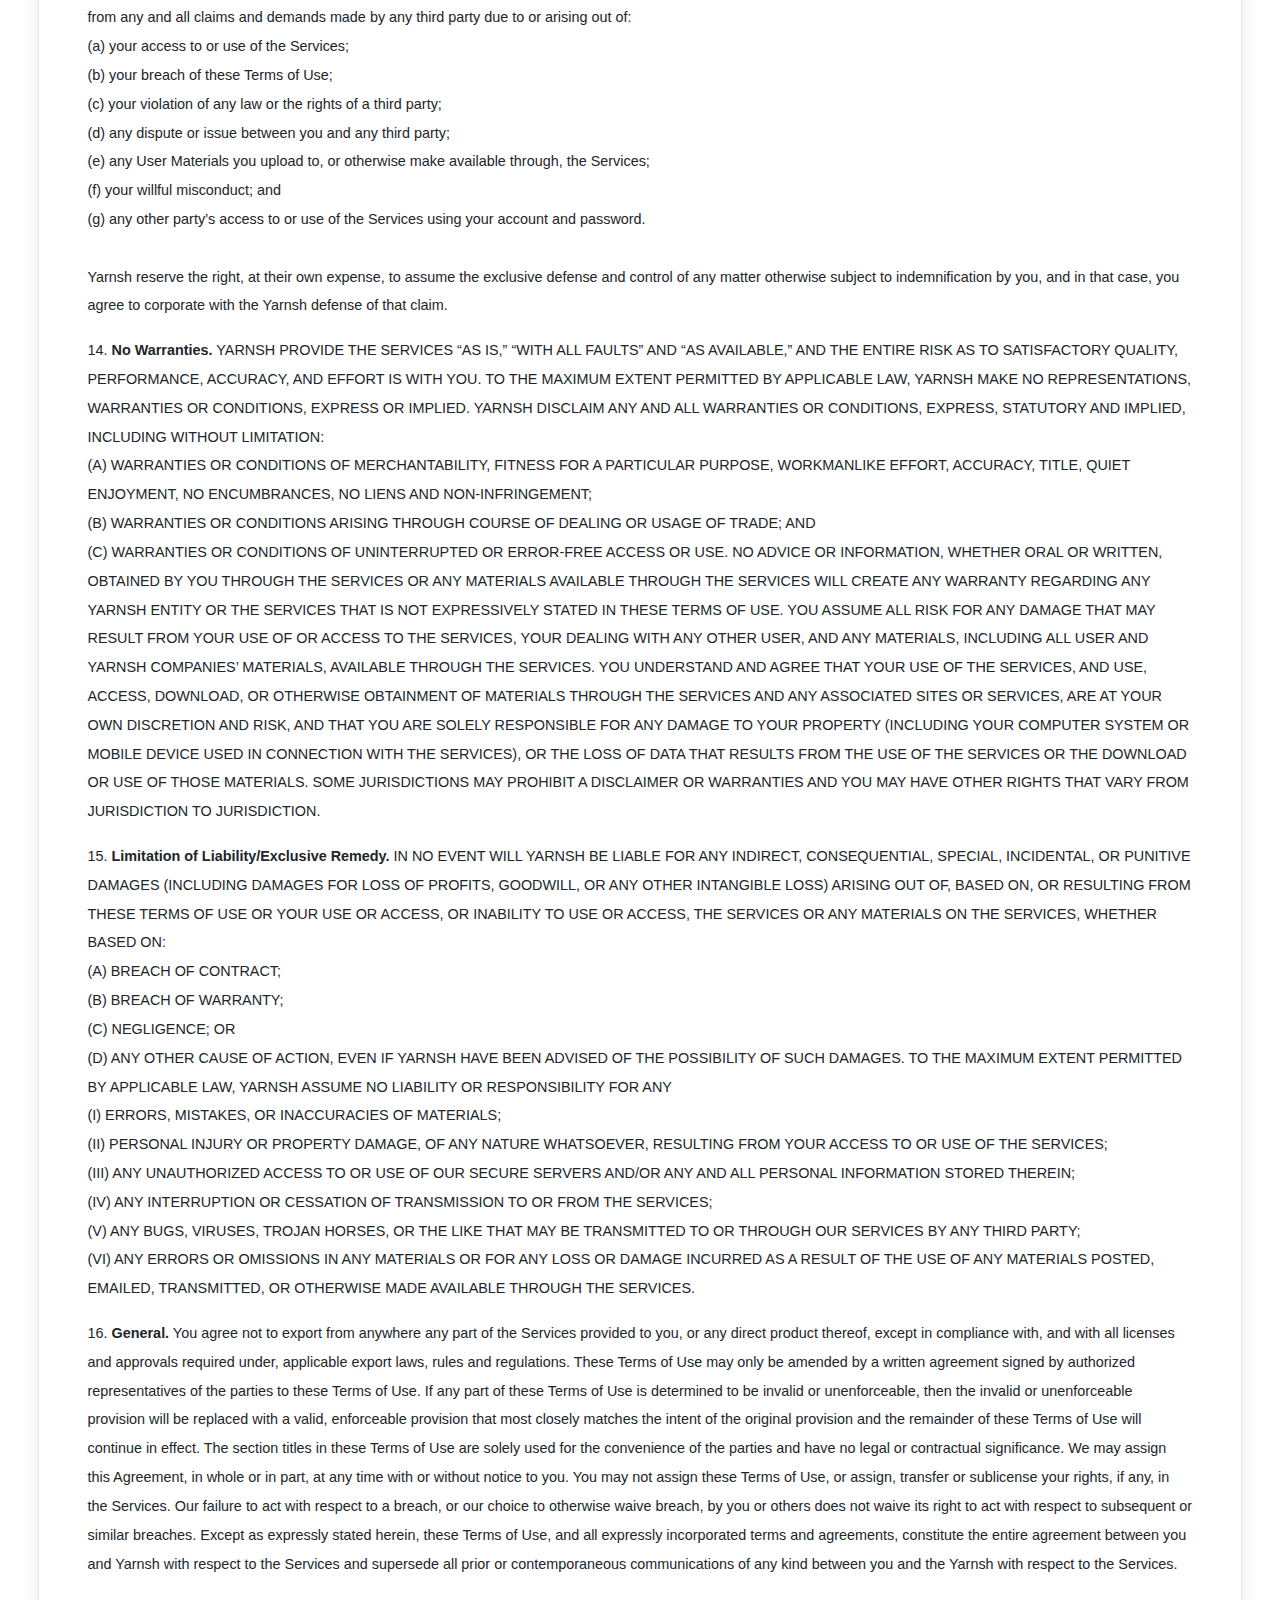
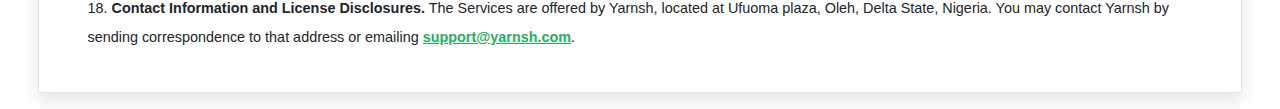
<file: terms.html>
<!DOCTYPE html>
<html lang="en">
<head>
    <!--  Meta tags  -->
    <meta charset="UTF-8">
    <meta http-equiv="X-UA-Compatible" content="IE=edge">
    <meta name="viewport" content="width=device-width, height=device-height, initial-scale=1.0, maximum-scale=1.0, user-scalable=0">
    <meta name="format-detection" content="telephone=no">
    <meta name="description" content="Yarnsh is a community of student built by students for students">
    <meta name="keyword" content="pdf materials, course work">
    <meta property="og:type" content="website" />
    <meta property="og:url" content="https://yarnsh.com/terms" />
    <meta property="og:image" content="https://assets/img/Yarnshc.jpg" />
    <meta property="og:title" content="Terms - Yarnsh" />
    <meta name="description" content="Yarnsh is a community of student built by students for students">
    <meta name="twitter:card" content="https://assets/img/Yarnshc.jpg">
    <!--  Meta tags ends  -->

    <title>Terms | Yarnsh</title>
    <!--  Favicon  -->
    <link rel="shortcut icon" href="assets/img/favicon.png" type="image/x-icon">

    <!---  Stylesheets  --->
    <link rel="stylesheet" href="assets/css/bootstrap.min.css"> <!-- Bootstrap -->
    <link rel="stylesheet" href="assets/css/all.css"> <!-- Font-awesome -->
    <link rel="stylesheet" href="assets/css/terms&privacy.css"> <!-- Main -->

    <!--- Link for SEO Optimization  --->
    <link rel="canonical" href="https://yarnsh.com/terms/" />

    <!---  Google Meta tags  --->
    <meta name="google-site-verification" content="IB3HDM05aClifhGXjZxIAKhj7gtTP_VC1JxsFuaHypM" />

</head>
<body>
    <!---  Header section starts  --->
    <header class="header">
        <div class="header-1">
            <!---  Site logo  --->
            <a class="logo"> <img src="assets/img/Yarn.jpg" alt="logo" width="150" height="50">
            </a>
        </div>
    </header>
    <!--- Header section ends  --->

    <!--- Body  --->
    <section class="main">
        <div class="sub">
            <h4>Yarnsh Terms of Use</h4>
            <span style="font-size: .7rem; font-weight: 300; color: #27ae60; text-decoration: underline!important;">Updated February 5, 2022</span>

            <p style="margin-top: 1rem; font-size: .9rem; font-weight: 400; line-height: 2;">Welcome, <br>
                By clicking a registration or new account submission button, or by otherwise using our websites, networks, mobile applications, or other services provided by Yarnsh (collectively, the “Services”), or accessing any content provided by us through the Services, you agree to be bound by the following terms of use, as updated from time to time (the “Terms of Use”).
            </p>

            <p style="margin-top: 1rem; font-size: .9rem; font-weight: 400; line-height: 2;">1.<span style="font-weight: 700;"> Yarnsh Role.</span> Yarnsh, may assist you in performing the various tasks in settling down on campus. However, unless explicitly specified by the terms of use for a particular Service, THE SERVICES ARE NOT INTENDED TO provide you with any housing, logistics, or related advice of any kind.</p>

            <p style="margin-top: 1rem; font-size: .9rem; font-weight: 400; line-height: 2;">2. <span style="font-weight: 700;">Eligibility; Accounts and Registration.</span> You must be at least 18 years of age to use the Services. By agreeing to these Terms of Use, you represent and warrant that: (a) you are at least 18 years of age; (b) you have not previously been suspended or removed from the Services; and (c) your registration and your use of the Services is in compliance with all applicable laws and regulations. To access some features of the Services, you may be required to register for an account and agree to a Product’s Terms, to the extent applicable to that service, which may be incorporated herein or available on a separate Yarnsh website page. When you register for an account you will be asked to provide us with some information about yourself, such as email address, phone number, or other contact information. You agree that the information you provide is accurate and that you will keep it accurate and up-to-date at all times. When you register, you will be asked to provide a password. You are solely responsible for maintaining the confidentiality of your account and password, and you are responsible for all actions taken via your account. You may not share your user account(s) with others. Unless you have entered into a commercial agreement with us permitting you to use the Services for transactions on behalf of another person, you may only use the Services for transactions on your own behalf.</p>
            
            <p style="margin-top: 1rem; font-size: .9rem; font-weight: 400; line-height: 2;">3. <span style="font-weight: 700;">Use of the Services; Restrictions</span> <br>
            
                <br>A. <span style="font-weight: 700;">Use of the Services.</span> As long as you comply with these Terms of Use, we grant you a non-exclusive, limited, revocable, personal, non-transferable license to use the Services, and to download and use any App (as defined in Section 3(B) below) on your mobile device in object code form, for your personal use. If you are a real estate professional acting in your professional capacity, you may additionally use the Services to provide information, to the extent permitted by applicable law, to your clients and to take actions on behalf of your clients (“Pro Use”). If you use the Services for a Pro Use, you represent and warrant that you have obtained all required authorizations and consents from your client. Except as expressly stated herein, these Terms of Use do not provide you with a license to use, reproduce, distribute, display or provide access to any portion of the Services on third-party web sites or otherwise. The Services may include software for use in connection with the Services. The Services may not be used for transactions in commercial real estate, which includes, without limitation, commercially zoned properties. <br>
                
                <br>B. <span style="font-weight: 700;">Mobile Applications.</span> To use any mobile application feature of the Services (each, an “App”), you must have a compatible mobile device. We do not warrant that any App will be compatible with your mobile device. You may use mobile data in connection with an App and may incur additional charges from your wireless provider for using an App. You agree that you are solely responsible for any applicable charges. We may update any app and may automatically electronically update the version of any App that you have installed on a mobile device. You consent to all automatic upgrades, and understand that these Terms of Use will apply to all updated versions of an App. Any third-party open source software included in an App is subject to the applicable open source license and may be available directly from the creator under an open source license. These Terms of Use do not apply to your use of software obtained from a third-party source under an open source license. <br>
                
                <br>C. <span style="font-weight: 700;">Use of Content.</span> Subject to the restrictions set forth in these Terms of Use, you may copy information from the Services without the aid of any automated processes and only as necessary for your personal use or Pro Use to view, save, print, fax and/or e-mail such information. You are prohibited from displaying any other Yarnsh Companies’ data without our prior written approval. <br>
            </p>
            
            <p style="margin-top: 1rem; font-size: .9rem; font-weight: 400; line-height: 2;">4. <span style="font-weight: 700;">Prohibited Use.</span> BY USING THE SERVICES, YOU AGREE NOT TO:
                <ul style="font-size: .9rem; font-weight: 400; line-height: 2;">
                    <li>reproduce, modify, distribute, display or otherwise provide access to, create derivative works from, decompile, disassemble, or reverse engineer any portion of the Services, except as explicitly permitted by any Product’s Terms to the extent applicable to that product’s Services;</li>
                    <li>remove or modify any copyright or other intellectual property notices that appear in the Services;</li>
                    <li>use the Services in any way that is unlawful, or harms the Yarnsh Companies, its service providers, suppliers, affiliates, or any other user;</li>
                    <li>use the Services in any way to discriminate against any individual or class of individuals protected under federal, state or local laws, or which may have a discriminatory impact against any individual or class of individuals, or which otherwise promotes illegal, tribal or discriminatory activities or outcomes;</li>
                    <li>distribute or post spam or other unsolicited messages, chain letters, pyramid schemes, or similar communications through the Services;</li>
                    <li>impersonate another person, misrepresent your affiliation with another person or entity, or make any representation to any third party under false pretenses;</li>
                    <li>reproduce, publicly display, or otherwise make accessible on or through any other website, application, or service any reviews, ratings, or profile information about real estate, lending, or other professionals, underlying images of or information about real estate listings, or other data or content available through the Services, except as explicitly permitted by us for a particular portion of the Services;</li>
                    <li>upload invalid data, viruses, worms, or other software agents to the Services;</li>
                    <li>post, reproduce, publicly display, or otherwise make accessible any content, which we, in our sole judgement and discretion, consider illegal, offensive or objectionable including without limitation content that harasses, discriminates, demeans, threatens or disparages any individual or class of individuals;</li>
                    <li>interfere with, or compromise the system integrity or security of the Services, or otherwise bypass any measures we may use to prevent or restrict access to the Services;</li>
                    <li>conduct automated queries (including screen and database scraping, spiders, robots, crawlers, bypassing “captcha” or similar precautions, or any other automated activity with the purpose of obtaining information from the Services) on the Services;</li>
                    <li>use any of Yarnsh Companies’ trademarks as part of your screen name or email address on the Services;</li>
                    <li>access or use any of the Services to develop competitive products or services; or</li>
                    <li>attempt to, or permit or encourage any third party to, do any of the above.</li>
                </ul>
            </p>
            
            <p style="margin-top: 1rem; font-size: .9rem; font-weight: 400; line-height: 2;">5. <span style="font-weight: 700;">Fees.</span> <br>
            
                <br>A. <span style="font-weight: 700;">Generally.</span> You may be required to pay fees to access certain features of the Services. All fees are in NGN naira and are non-refundable. If we change the fees for all or part of any of the Services, including by adding fees or charges, we will provide you advance notice of those changes. If you do not accept the changes, we may discontinue providing the applicable part of the Services to you. Our authorized third-party payment processors will charge the payment method you specified at the time of purchase or as agreed to as part of the selected Service. You authorize us to charge all fees as described in these Terms of Use for the Services you select to that payment method. If you pay any fees with a credit card, we may seek pre-authorization of your credit card account before your purchase to verify that the credit card is valid and has the necessary funds or credit available to cover your purchase. <br>
                
                <br>B. <span style="font-weight: 700;">Subscriptions.</span> The Services may include features that allow for automatically recurring payments for periodic charges (“Subscription Service”). If you decide to activate a Subscription Service, you authorize us to periodically charge, on a going-forward basis and until cancellation of either the recurring payments or your account, all accrued sums on or before the payment due date for the accrued sums. The subscription will continue unless and until you cancel your subscription, or we terminate it. You must cancel your Subscription Service before it renews in order to avoid billing of the next periodic subscription fee to your account. We will bill the periodic subscription fee to the payment method you provide to us during registration (or to a different payment method if you change your payment information). We may change the subscription fee for any subsequent subscription period but will provide you advance notice of any increase before it applies. Unless otherwise stated in your Product’s Terms, you may cancel a Subscription Service through the settings page in your account; by contacting us at, <span><a href="mailto:support@yarnsh.com" style="color: #27ae60; font-weight: 600;">support@yarnsh.com</a></span> 
            </p> 
            
            <p style="margin-top: 1rem; font-size: .9rem; font-weight: 400; line-height: 2;">6. <span style="font-weight: 700;">User Materials.</span> <br>
            
                <br>A. <span style="font-weight: 700;">UGC Definition;</span> License Grant. Certain portions of the Services may allow users to upload or otherwise provide Yarnsh images, photos, video, data, text, listings, and other content (“User Materials”). Absent any additional terms provided in your Product’s Terms, by uploading or otherwise providing User Materials to the Services, you grant us an irrevocable, perpetual, royalty-free worldwide license to: (i) use, copy, distribute, transmit, publicly display, publicly perform, reproduce, edit, modify, prepare derivative works of or incorporate into other works, and translate your User Materials, in connection with the Services or in any other media; and (ii) sublicense these rights, to the maximum extent permitted by applicable law. We will not pay you for your User Materials or to exercise any rights related to your User Materials set forth in the preceding sentence. We may remove or modify your User Materials at any time. You are solely responsible for all User Materials made through your user account(s) on the Services or that you otherwise make available through the Services. For all User Materials, you represent and warrant that you are the creator and owner of the User Materials, or have the necessary licenses, rights, consents, and permissions (including all permissions required under applicable privacy and intellectual property law) to authorize Yarnsh and other users to access and use your User Materials as necessary to exercise the licenses granted by you under these Terms of Use. <br>

                <br>B. <span style="font-weight: 700;">UGC Disclaimer.</span> We are under no obligation to edit or control your User Materials or the User Materials of any other User and will not be in any way responsible or liable for any User Materials. We may, however, at any time and without prior notice, screen, remove, edit, or block any User content on the Services, including User Materials, that in our sole judgment violates these Terms of Use or we find otherwise objectionable. You understand that when using the Services, you may be exposed to User Materials of other users and acknowledge that User Materials may be inaccurate, offensive, indecent, or objectionable. You agree to waive, and do waive, any legal or equitable right or remedy you may have against us with respect to User Materials. We expressly disclaim any and all liability in connection with User Materials. If notified by a user or content owner that User Materials allegedly do not conform with these Terms of Use, we may investigate the allegation and determine in our sole discretion whether to remove those User Materials, which we reserve the right to do at any time and without notice. For more information on our handling of infringing content, please see Section 10 below.
            </p>
            
            <p style="margin-top: 1rem; font-size: .9rem; font-weight: 400; line-height: 2;">7. <span style="font-weight: 700;">Third Party/Linked Services/Sent information.</span> <br>
            
                <br>A. <span style="font-weight: 700;">Generally.</span> The Services include links to third-party products, services, and websites, as well as materials provided by third parties, and may include functionality that allows for the distribution of your User Materials or your personal information (collectively, your “User Information”) to third parties not under the our control (each, a “Third-Party Provider”). Third-Party Providers are solely responsible for their services. You are responsible for your use and submission of User Information to any third party, and your dealings or business conducted with any third party arising in connection with the Services are solely between you and such third party. Your use of third-party sites, services, or products may be subject to associated third-party terms of use and privacy policies or other agreements, which you are solely responsible for complying with. We do not endorse, and take no responsibility for such products, services, Web sites, and materials, or a Third-Party Provider’s use of your User Information. By using a tool that allows for User Information to be transferred, you agree that we may transfer the applicable User Information or other information to the applicable third-parties, which are not under our control. If you submit a contact form or otherwise indicate your interest in contacting a Third-Party Provider, you may receive telemarketing calls from the Third-Party Provider using the contact information you provided. Third-Party Providers may keep your contact information and any other information received by the Third-Party Provider in processing a contact or other request form. We are not responsible for any damages or costs of any type arising out of or in any way connected with your dealings with these third parties. <br>
                
                <br>B. <span style="font-weight: 700;">Additional Terms for Third Party Services.</span> Certain aspects of the Services include third-party tools that are subject to additional third-party terms, including, but not limited to, the following: <br>
                
                (i) <span style="font-weight: 500;">Google Maps.</span> Some of the Services implement the Google Maps web mapping service. Your use of Google Maps is subject to Google’s terms of use, available at <a href="http://www.google.com/intl/en_us/help/terms_maps.html" style="color: #27ae60; font-weight: 600; text-decoration: underline!important;">Google Map Terms</a>, and <a href="https://www.google.com/intl/ALL/policies/privacy/index.html" style="color: #27ae60; font-weight: 600; text-decoration: underline!important;">Google’s Privacy Policy,</a> <br>
                
                (ii) <span style="font-weight: 500;">Paystack.</span> Some of the Services allow you to use Paystack to make payments to other Yarnsh or other users, and may include additional processing or application fees detailed when you choose to connect to Paystack. Your use of Paystack is subject to the <a href="https://paystack.com/terms" style="color: #27ae60; font-weight: 600; text-decoration: underline!important;">Paystack Terms.</a> Additionally, by using Paystack, you agree not to use Paystack (and the Services generally) for any Prohibited Business purposes.
            </p>
            
            <p style="margin-top: 1rem; font-size: .9rem; font-weight: 400; line-height: 2;">8. <span style="font-weight: 700;">Intellectual Property.</span> The Services are owned and operated by Yarnsh. The user interfaces, design, information, data, code, products, software, graphics, and all other elements of the Services that we provide are protected by intellectual property and other laws and are the property Yarnsh. Except as expressly allowed by these Terms of Use, you may not make use of Yarnsh Materials, and Yarnsh reserve all rights to Yarnsh Materials and Services not granted expressly in these Terms of Use.</p>
            
            <p style="margin-top: 1rem; font-size: .9rem; font-weight: 400; line-height: 2;">9. <span style="font-weight: 700;">Feedback.</span> If you choose to provide input and suggestions regarding the Services, including related to any of Yarnsh Materials (“Feedback”), then you hereby grant us an unrestricted, perpetual, irrevocable, non-exclusive, fully-paid, royalty-free right to use the Feedback in any manner and for any purpose, including the improve the Services or create other products and services.</p>
            
            <p style="margin-top: 1rem; font-size: .9rem; font-weight: 400; line-height: 2;">10. <span style="font-weight: 700;">DMCA; Claims of Copyright Infringement</span>. We respect the intellectual property rights of others and ask that everyone using the Services do the same. Anyone who believes that their work has been reproduced on the Services in a way that constitutes copyright infringement may notify our copyright agent by providing the following information: <br>
            
                (i). Identification of the copyrighted work that you claim has been infringed; <br>
                
                (ii). Identification of the material that you claim is infringing and needs to be removed, including a description of where it is located on the Services so that the copyright agent can locate it; <br>
                
                (iii). Your address, telephone number, and, if available, e-mail address, so that the copyright agent may contact you about your complaint; and <br>
                
                (iv). A signed statement that the above information is accurate; that you have a good faith belief that the identified use of the material is not authorized by the copyright owner, its agent, or the law; and, under penalty of perjury, that you are the copyright owner or are authorized to act on the copyright owner’s behalf in this situation. <br>
                
                <br> Notices of copyright infringement claims should be sent by Email: <a href="mailto:support@yarnsh.com" style="color: #27ae60; font-weight: 600; text-decoration: underline!important;">support@yarnsh.com</a> <br>
                
                <br> If you give notice of copyright infringement by e-mail, we may begin investigating the alleged copyright infringement; however, we must receive your signed statement by mail or as an attachment to your e-mail before we are required to take any action.
            </p>
            
            <p style="margin-top: 1rem; font-size: .9rem; font-weight: 400; line-height: 2;">11. <span style="font-weight: 700;">Deactivation/Deletion /Changes to Agreement.</span> Except as stated in any Product’s Terms, you may deactivate your account at any time by selecting “deactivate account” in your account settings. You can delete your account and all of your account data by submitting a request to “delete your data” at <a href="mailto:support@yarnsh.com" style="color: #27ae60; font-weight: 600; text-decoration: underline!important;">support@yarnsh.com</a>. If you deactivate or delete your account, you remain obligated to pay all outstanding fees, if any, incurred prior to termination relating to your use of the Services. If you violate any provision of these Terms of Use, your permission from the Yarnsh to use the Services will terminate automatically. In addition, we may, in our sole discretion, deactivate, suspend, or terminate your access to your account and the Services at any time for any reason, with or without notice. We may alter, suspend or discontinue the Services or any portion of the Services without notice. We will not be liable whatsoever for any change to the Services or any suspension or termination of your access to, or use of the Services. We reserve the right to change these Terms of Use at any time in its sole discretion on a going-forward basis. We will make commercially reasonable efforts to notify you of any material changes to these Terms of Use. Your continued use of the Services after any updates are effective will represent your agreement to the revised version of the Terms of Use. Your continued use of the Services after the effectiveness of such changes will constitute acceptance of, and agreement to, any such changes. You further waive any right you may have to receive specific notice of such changes to these Terms of Use. You are responsible for regularly reviewing these Terms of Use.</p>
            
            <p style="margin-top: 1rem; font-size: .9rem; font-weight: 400; line-height: 2;">12. <span style="font-weight: 700;">Privacy Policy/Other Terms.</span> <br>
            
                <br>A. <span style="font-weight: 700;">Privacy Policy.</span> Yarnsh will collect, use, store, and disclose personal information in accordance with our Privacy Policy. Please consult the Privacy Policy for more information, which is incorporated into, and made a part of, these Terms of Use. <br>
                
                <br>B. <span style="font-weight: 700;">Other Terms.</span> Your use of the Services is subject to all additional guidelines, rules, Product’s Terms, and agreements applicable to the Services or certain features of the Services that we may post on, or link to, from the Services, such as rules applicable to a particular product or content available through the Services, including, without limitation, the Good Neighbor Policy, the Listing Quality Policy, and the Rentals User Terms.
            </p>

            <p style="margin-top: 1rem; font-size: .9rem; font-weight: 400; line-height: 2;">13. <span style="font-weight: 700;">Indemnification.</span> You agree to indemnify, defend, and hold harmless the Yarnsh, their affiliates, and their respective directors, officers, employees, vendors, and agents from any and all claims and demands made by any third party due to or arising out of: <br> 
                (a) your access to or use of the Services; <br> 
                (b) your breach of these Terms of Use; <br> 
                (c) your violation of any law or the rights of a third party; <br> 
                (d) any dispute or issue between you and any third party; <br> 
                (e) any User Materials you upload to, or otherwise make available through, the Services; <br> (f) your willful misconduct; and <br> 
                (g) any other party’s access to or use of the Services using your account and password. <br> 
                <br>Yarnsh reserve the right, at their own expense, to assume the exclusive defense and control of any matter otherwise subject to indemnification by you, and in that case, you agree to corporate with the Yarnsh defense of that claim.
            </p>
            
            <p style="margin-top: 1rem; font-size: .9rem; font-weight: 400; line-height: 2;">14. <span style="font-weight: 700;">No Warranties.</span> YARNSH PROVIDE THE SERVICES “AS IS,” “WITH ALL FAULTS” AND “AS AVAILABLE,” AND THE ENTIRE RISK AS TO SATISFACTORY QUALITY, PERFORMANCE, ACCURACY, AND EFFORT IS WITH YOU. TO THE MAXIMUM EXTENT PERMITTED BY APPLICABLE LAW, YARNSH MAKE NO REPRESENTATIONS, WARRANTIES OR CONDITIONS, EXPRESS OR IMPLIED. YARNSH DISCLAIM ANY AND ALL WARRANTIES OR CONDITIONS, EXPRESS, STATUTORY AND IMPLIED, INCLUDING WITHOUT LIMITATION: <br> 
                (A) WARRANTIES OR CONDITIONS OF MERCHANTABILITY, FITNESS FOR A PARTICULAR PURPOSE, WORKMANLIKE EFFORT, ACCURACY, TITLE, QUIET ENJOYMENT, NO ENCUMBRANCES, NO LIENS AND NON-INFRINGEMENT; <br> 
                (B) WARRANTIES OR CONDITIONS ARISING THROUGH COURSE OF DEALING OR USAGE OF TRADE; AND <br> (C) WARRANTIES OR CONDITIONS OF UNINTERRUPTED OR ERROR-FREE ACCESS OR USE. NO ADVICE OR INFORMATION, WHETHER ORAL OR WRITTEN, OBTAINED BY YOU THROUGH THE SERVICES OR ANY MATERIALS AVAILABLE THROUGH THE SERVICES WILL CREATE ANY WARRANTY REGARDING ANY YARNSH ENTITY OR THE SERVICES THAT IS NOT EXPRESSIVELY STATED IN THESE TERMS OF USE. YOU ASSUME ALL RISK FOR ANY DAMAGE THAT MAY RESULT FROM YOUR USE OF OR ACCESS TO THE SERVICES, YOUR DEALING WITH ANY OTHER USER, AND ANY MATERIALS, INCLUDING ALL USER AND YARNSH COMPANIES’ MATERIALS, AVAILABLE THROUGH THE SERVICES. YOU UNDERSTAND AND AGREE THAT YOUR USE OF THE SERVICES, AND USE, ACCESS, DOWNLOAD, OR OTHERWISE OBTAINMENT OF MATERIALS THROUGH THE SERVICES AND ANY ASSOCIATED SITES OR SERVICES, ARE AT YOUR OWN DISCRETION AND RISK, AND THAT YOU ARE SOLELY RESPONSIBLE FOR ANY DAMAGE TO YOUR PROPERTY (INCLUDING YOUR COMPUTER SYSTEM OR MOBILE DEVICE USED IN CONNECTION WITH THE SERVICES), OR THE LOSS OF DATA THAT RESULTS FROM THE USE OF THE SERVICES OR THE DOWNLOAD OR USE OF THOSE MATERIALS. SOME JURISDICTIONS MAY PROHIBIT A DISCLAIMER OR WARRANTIES AND YOU MAY HAVE OTHER RIGHTS THAT VARY FROM JURISDICTION TO JURISDICTION.
            </p>
            
            <p style="margin-top: 1rem; font-size: .9rem; font-weight: 400; line-height: 2;">15. <span style="font-weight: 700;">Limitation of Liability/Exclusive Remedy.</span> IN NO EVENT WILL YARNSH BE LIABLE FOR ANY INDIRECT, CONSEQUENTIAL, SPECIAL, INCIDENTAL, OR PUNITIVE DAMAGES (INCLUDING DAMAGES FOR LOSS OF PROFITS, GOODWILL, OR ANY OTHER INTANGIBLE LOSS) ARISING OUT OF, BASED ON, OR RESULTING FROM THESE TERMS OF USE OR YOUR USE OR ACCESS, OR INABILITY TO USE OR ACCESS, THE SERVICES OR ANY MATERIALS ON THE SERVICES, WHETHER BASED ON: <br> 
                (A) BREACH OF CONTRACT; <br> 
                (B) BREACH OF WARRANTY; <br> 
                (C) NEGLIGENCE; OR <br> 
                (D) ANY OTHER CAUSE OF ACTION, EVEN IF YARNSH HAVE BEEN ADVISED OF THE POSSIBILITY OF SUCH DAMAGES. TO THE MAXIMUM EXTENT PERMITTED BY APPLICABLE LAW, YARNSH ASSUME NO LIABILITY OR RESPONSIBILITY FOR ANY <br> 
                (I) ERRORS, MISTAKES, OR INACCURACIES OF MATERIALS; <br> 
                (II) PERSONAL INJURY OR PROPERTY DAMAGE, OF ANY NATURE WHATSOEVER, RESULTING FROM YOUR ACCESS TO OR USE OF THE SERVICES; <br> 
                (III) ANY UNAUTHORIZED ACCESS TO OR USE OF OUR SECURE SERVERS AND/OR ANY AND ALL PERSONAL INFORMATION STORED THEREIN; <br> 
                (IV) ANY INTERRUPTION OR CESSATION OF TRANSMISSION TO OR FROM THE SERVICES; <br> 
                (V) ANY BUGS, VIRUSES, TROJAN HORSES, OR THE LIKE THAT MAY BE TRANSMITTED TO OR THROUGH OUR SERVICES BY ANY THIRD PARTY; <br> 
                (VI) ANY ERRORS OR OMISSIONS IN ANY MATERIALS OR FOR ANY LOSS OR DAMAGE INCURRED AS A RESULT OF THE USE OF ANY MATERIALS POSTED, EMAILED, TRANSMITTED, OR OTHERWISE MADE AVAILABLE THROUGH THE SERVICES.
            </p>
            
            <p style="margin-top: 1rem; font-size: .9rem; font-weight: 400; line-height: 2;">16. <span style="font-weight: 700;">General.</span> You agree not to export from anywhere any part of the Services provided to you, or any direct product thereof, except in compliance with, and with all licenses and approvals required under, applicable export laws, rules and regulations. These Terms of Use may only be amended by a written agreement signed by authorized representatives of the parties to these Terms of Use. If any part of these Terms of Use is determined to be invalid or unenforceable, then the invalid or unenforceable provision will be replaced with a valid, enforceable provision that most closely matches the intent of the original provision and the remainder of these Terms of Use will continue in effect. The section titles in these Terms of Use are solely used for the convenience of the parties and have no legal or contractual significance. We may assign this Agreement, in whole or in part, at any time with or without notice to you. You may not assign these Terms of Use, or assign, transfer or sublicense your rights, if any, in the Services. Our failure to act with respect to a breach, or our choice to otherwise waive breach, by you or others does not waive its right to act with respect to subsequent or similar breaches. Except as expressly stated herein, these Terms of Use, and all expressly incorporated terms and agreements, constitute the entire agreement between you and Yarnsh with respect to the Services and supersede all prior or contemporaneous communications of any kind between you and the Yarnsh with respect to the Services.</p>
            
            <p style="margin-top: 1rem; font-size: .9rem; font-weight: 400; line-height: 2;">18. <span style="font-weight: 700">Contact Information and License Disclosures.</span> The Services are offered by Yarnsh, located at Ufuoma plaza, Oleh, Delta State, Nigeria. You may contact Yarnsh by sending correspondence to that address or emailing <a href="mailto:support@yarnsh.com" style="color: #27ae60; font-weight: 600; text-decoration: underline!important;">support@yarnsh.com</a>.</p>
        </div>
    </section>
    <!--- Body ends  --->

    <!---  JavaScripts  --->
    <script src="assets/js/jquery.min.js"></script>        <!---  jQuery  --->
    <script src="assets/js/bootstrap.min.js"></script>     <!---  Bootstrap  --->
    <script src="assets/js/all.js"></script>               <!---  Font-awesome  --->
    <script src="assets/js/register.js"></script>          <!---  Main script  --->

</body>
</html>
</file>
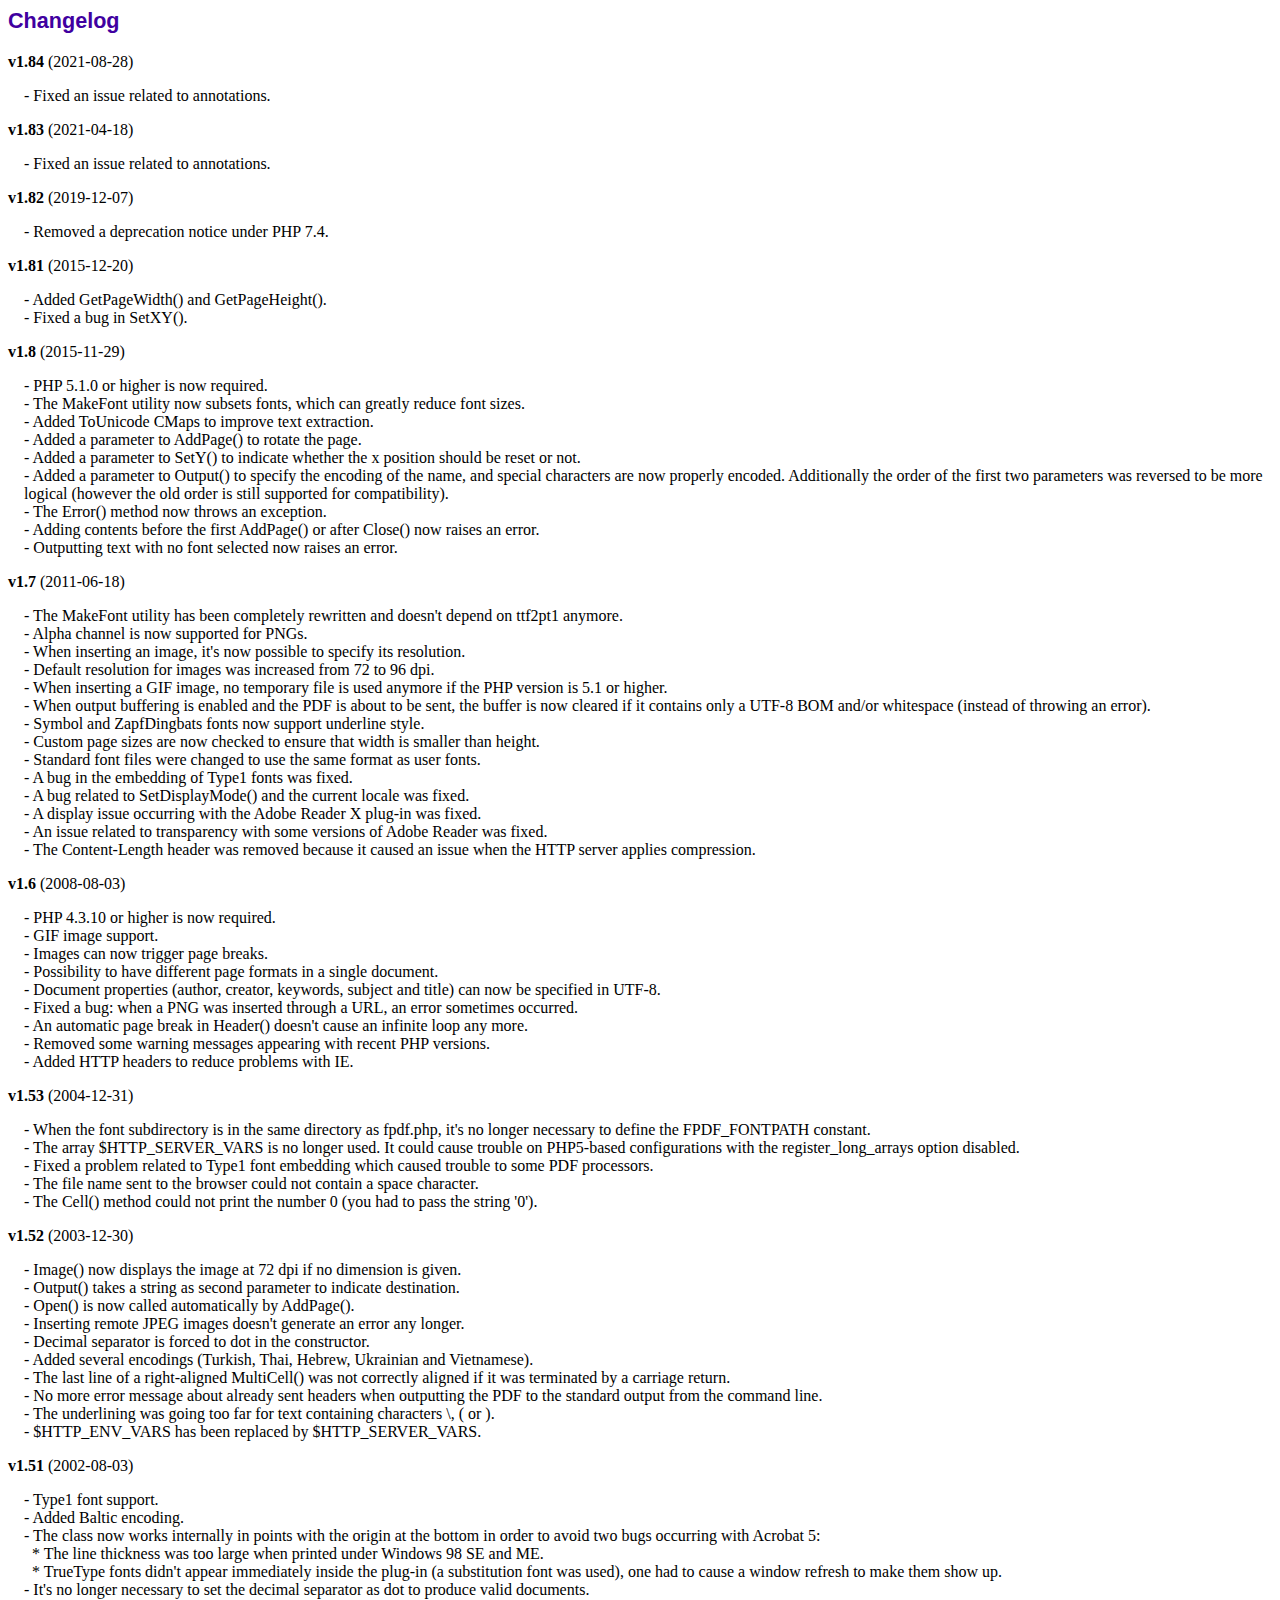
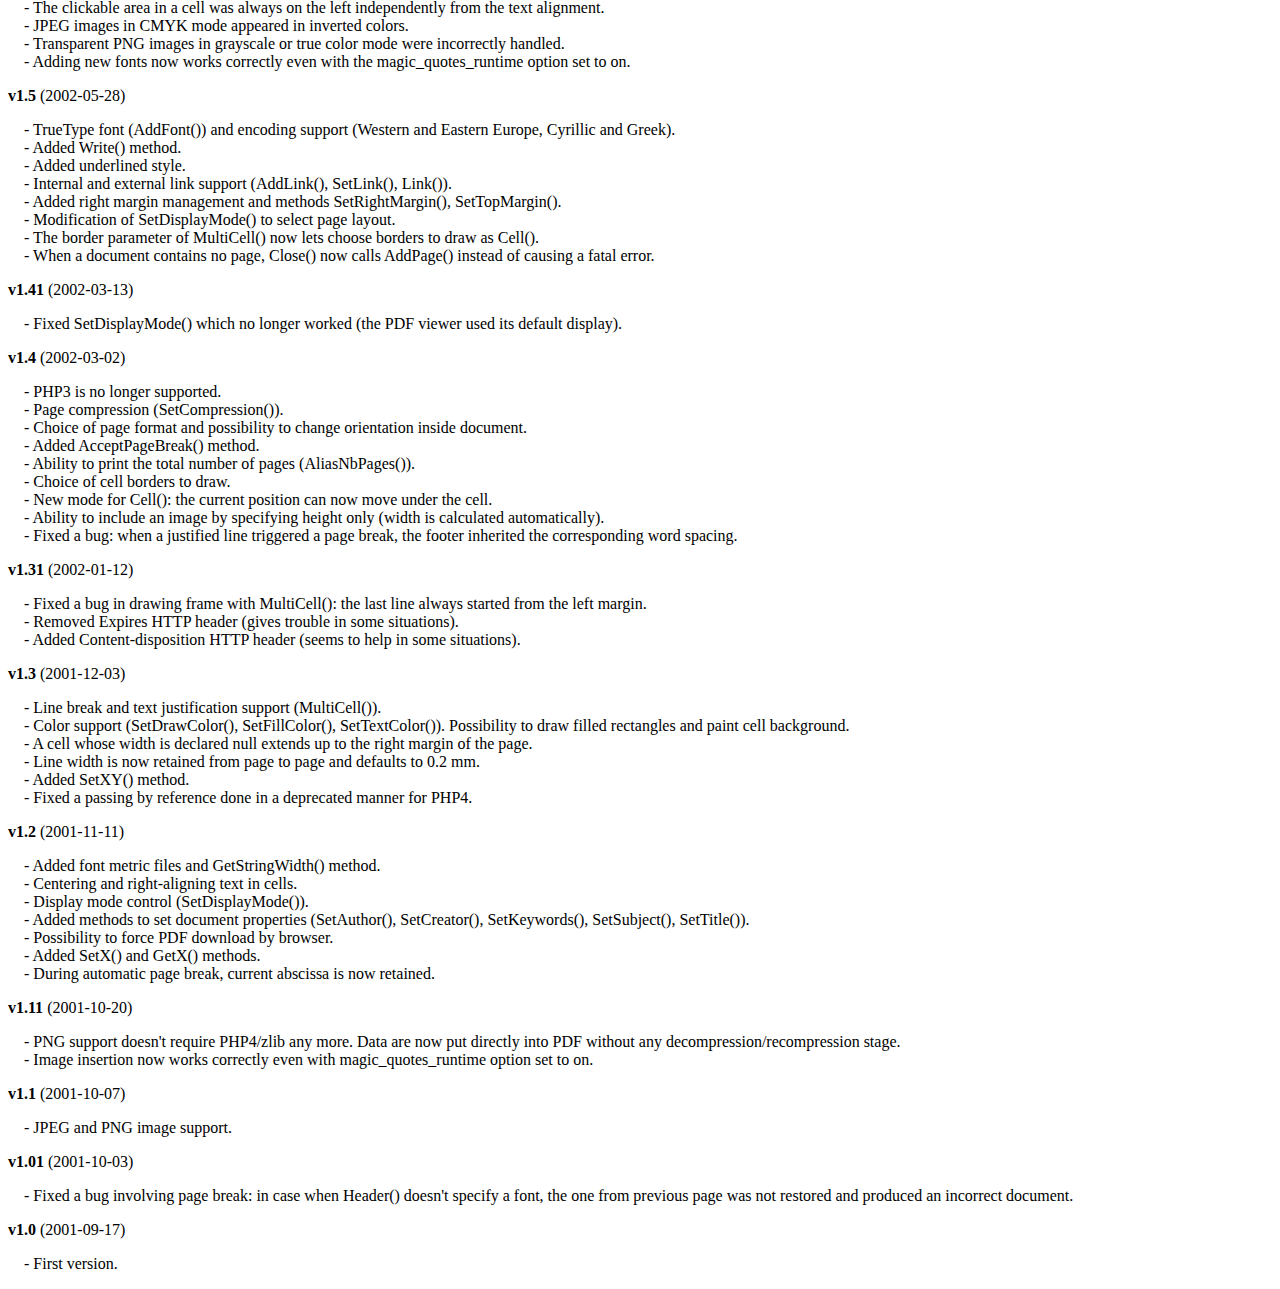
<file: fpdf/changelog.htm>
<!DOCTYPE html PUBLIC "-//W3C//DTD HTML 4.01 Transitional//EN">
<html>
<head>
<meta http-equiv="Content-Type" content="text/html; charset=ISO-8859-1">
<title>Changelog</title>
<link type="text/css" rel="stylesheet" href="fpdf.css">
<style type="text/css">
dd {margin:1em 0 1em 1em}
</style>
</head>
<body>
<h1>Changelog</h1>
<dl>
<dt><strong>v1.84</strong> (2021-08-28)</dt>
<dd>
- Fixed an issue related to annotations.<br>
</dd>
<dt><strong>v1.83</strong> (2021-04-18)</dt>
<dd>
- Fixed an issue related to annotations.<br>
</dd>
<dt><strong>v1.82</strong> (2019-12-07)</dt>
<dd>
- Removed a deprecation notice under PHP 7.4.<br>
</dd>
<dt><strong>v1.81</strong> (2015-12-20)</dt>
<dd>
- Added GetPageWidth() and GetPageHeight().<br>
- Fixed a bug in SetXY().<br>
</dd>
<dt><strong>v1.8</strong> (2015-11-29)</dt>
<dd>
- PHP 5.1.0 or higher is now required.<br>
- The MakeFont utility now subsets fonts, which can greatly reduce font sizes.<br>
- Added ToUnicode CMaps to improve text extraction.<br>
- Added a parameter to AddPage() to rotate the page.<br>
- Added a parameter to SetY() to indicate whether the x position should be reset or not.<br>
- Added a parameter to Output() to specify the encoding of the name, and special characters are now properly encoded. Additionally the order of the first two parameters was reversed to be more logical (however the old order is still supported for compatibility).<br>
- The Error() method now throws an exception.<br>
- Adding contents before the first AddPage() or after Close() now raises an error.<br>
- Outputting text with no font selected now raises an error.<br>
</dd>
<dt><strong>v1.7</strong> (2011-06-18)</dt>
<dd>
- The MakeFont utility has been completely rewritten and doesn't depend on ttf2pt1 anymore.<br>
- Alpha channel is now supported for PNGs.<br>
- When inserting an image, it's now possible to specify its resolution.<br>
- Default resolution for images was increased from 72 to 96 dpi.<br>
- When inserting a GIF image, no temporary file is used anymore if the PHP version is 5.1 or higher.<br>
- When output buffering is enabled and the PDF is about to be sent, the buffer is now cleared if it contains only a UTF-8 BOM and/or whitespace (instead of throwing an error).<br>
- Symbol and ZapfDingbats fonts now support underline style.<br>
- Custom page sizes are now checked to ensure that width is smaller than height.<br>
- Standard font files were changed to use the same format as user fonts.<br>
- A bug in the embedding of Type1 fonts was fixed.<br>
- A bug related to SetDisplayMode() and the current locale was fixed.<br>
- A display issue occurring with the Adobe Reader X plug-in was fixed.<br>
- An issue related to transparency with some versions of Adobe Reader was fixed.<br>
- The Content-Length header was removed because it caused an issue when the HTTP server applies compression.<br>
</dd>
<dt><strong>v1.6</strong> (2008-08-03)</dt>
<dd>
- PHP 4.3.10 or higher is now required.<br>
- GIF image support.<br>
- Images can now trigger page breaks.<br>
- Possibility to have different page formats in a single document.<br>
- Document properties (author, creator, keywords, subject and title) can now be specified in UTF-8.<br>
- Fixed a bug: when a PNG was inserted through a URL, an error sometimes occurred.<br>
- An automatic page break in Header() doesn't cause an infinite loop any more.<br>
- Removed some warning messages appearing with recent PHP versions.<br>
- Added HTTP headers to reduce problems with IE.<br>
</dd>
<dt><strong>v1.53</strong> (2004-12-31)</dt>
<dd>
- When the font subdirectory is in the same directory as fpdf.php, it's no longer necessary to define the FPDF_FONTPATH constant.<br>
- The array $HTTP_SERVER_VARS is no longer used. It could cause trouble on PHP5-based configurations with the register_long_arrays option disabled.<br>
- Fixed a problem related to Type1 font embedding which caused trouble to some PDF processors.<br>
- The file name sent to the browser could not contain a space character.<br>
- The Cell() method could not print the number 0 (you had to pass the string '0').<br>
</dd>
<dt><strong>v1.52</strong> (2003-12-30)</dt>
<dd>
- Image() now displays the image at 72 dpi if no dimension is given.<br>
- Output() takes a string as second parameter to indicate destination.<br>
- Open() is now called automatically by AddPage().<br>
- Inserting remote JPEG images doesn't generate an error any longer.<br>
- Decimal separator is forced to dot in the constructor.<br>
- Added several encodings (Turkish, Thai, Hebrew, Ukrainian and Vietnamese).<br>
- The last line of a right-aligned MultiCell() was not correctly aligned if it was terminated by a carriage return.<br>
- No more error message about already sent headers when outputting the PDF to the standard output from the command line.<br>
- The underlining was going too far for text containing characters \, ( or ).<br>
- $HTTP_ENV_VARS has been replaced by $HTTP_SERVER_VARS.<br>
</dd>
<dt><strong>v1.51</strong> (2002-08-03)</dt>
<dd>
- Type1 font support.<br>
- Added Baltic encoding.<br>
- The class now works internally in points with the origin at the bottom in order to avoid two bugs occurring with Acrobat 5:<br>&nbsp;&nbsp;* The line thickness was too large when printed under Windows 98 SE and ME.<br>&nbsp;&nbsp;* TrueType fonts didn't appear immediately inside the plug-in (a substitution font was used), one had to cause a window refresh to make them show up.<br>
- It's no longer necessary to set the decimal separator as dot to produce valid documents.<br>
- The clickable area in a cell was always on the left independently from the text alignment.<br>
- JPEG images in CMYK mode appeared in inverted colors.<br>
- Transparent PNG images in grayscale or true color mode were incorrectly handled.<br>
- Adding new fonts now works correctly even with the magic_quotes_runtime option set to on.<br>
</dd>
<dt><strong>v1.5</strong> (2002-05-28)</dt>
<dd>
- TrueType font (AddFont()) and encoding support (Western and Eastern Europe, Cyrillic and Greek).<br>
- Added Write() method.<br>
- Added underlined style.<br>
- Internal and external link support (AddLink(), SetLink(), Link()).<br>
- Added right margin management and methods SetRightMargin(), SetTopMargin().<br>
- Modification of SetDisplayMode() to select page layout.<br>
- The border parameter of MultiCell() now lets choose borders to draw as Cell().<br>
- When a document contains no page, Close() now calls AddPage() instead of causing a fatal error.<br>
</dd>
<dt><strong>v1.41</strong> (2002-03-13)</dt>
<dd>
- Fixed SetDisplayMode() which no longer worked (the PDF viewer used its default display).<br>
</dd>
<dt><strong>v1.4</strong> (2002-03-02)</dt>
<dd>
- PHP3 is no longer supported.<br>
- Page compression (SetCompression()).<br>
- Choice of page format and possibility to change orientation inside document.<br>
- Added AcceptPageBreak() method.<br>
- Ability to print the total number of pages (AliasNbPages()).<br>
- Choice of cell borders to draw.<br>
- New mode for Cell(): the current position can now move under the cell.<br>
- Ability to include an image by specifying height only (width is calculated automatically).<br>
- Fixed a bug: when a justified line triggered a page break, the footer inherited the corresponding word spacing.<br>
</dd>
<dt><strong>v1.31</strong> (2002-01-12)</dt>
<dd>
- Fixed a bug in drawing frame with MultiCell(): the last line always started from the left margin.<br>
- Removed Expires HTTP header (gives trouble in some situations).<br>
- Added Content-disposition HTTP header (seems to help in some situations).<br>
</dd>
<dt><strong>v1.3</strong> (2001-12-03)</dt>
<dd>
- Line break and text justification support (MultiCell()).<br>
- Color support (SetDrawColor(), SetFillColor(), SetTextColor()). Possibility to draw filled rectangles and paint cell background.<br>
- A cell whose width is declared null extends up to the right margin of the page.<br>
- Line width is now retained from page to page and defaults to 0.2 mm.<br>
- Added SetXY() method.<br>
- Fixed a passing by reference done in a deprecated manner for PHP4.<br>
</dd>
<dt><strong>v1.2</strong> (2001-11-11)</dt>
<dd>
- Added font metric files and GetStringWidth() method.<br>
- Centering and right-aligning text in cells.<br>
- Display mode control (SetDisplayMode()).<br>
- Added methods to set document properties (SetAuthor(), SetCreator(), SetKeywords(), SetSubject(), SetTitle()).<br>
- Possibility to force PDF download by browser.<br>
- Added SetX() and GetX() methods.<br>
- During automatic page break, current abscissa is now retained.<br>
</dd>
<dt><strong>v1.11</strong> (2001-10-20)</dt>
<dd>
- PNG support doesn't require PHP4/zlib any more. Data are now put directly into PDF without any decompression/recompression stage.<br>
- Image insertion now works correctly even with magic_quotes_runtime option set to on.<br>
</dd>
<dt><strong>v1.1</strong> (2001-10-07)</dt>
<dd>
- JPEG and PNG image support.<br>
</dd>
<dt><strong>v1.01</strong> (2001-10-03)</dt>
<dd>
- Fixed a bug involving page break: in case when Header() doesn't specify a font, the one from previous page was not restored and produced an incorrect document.<br>
</dd>
<dt><strong>v1.0</strong> (2001-09-17)</dt>
<dd>
- First version.<br>
</dd>
</dl>
</body>
</html>
</file>
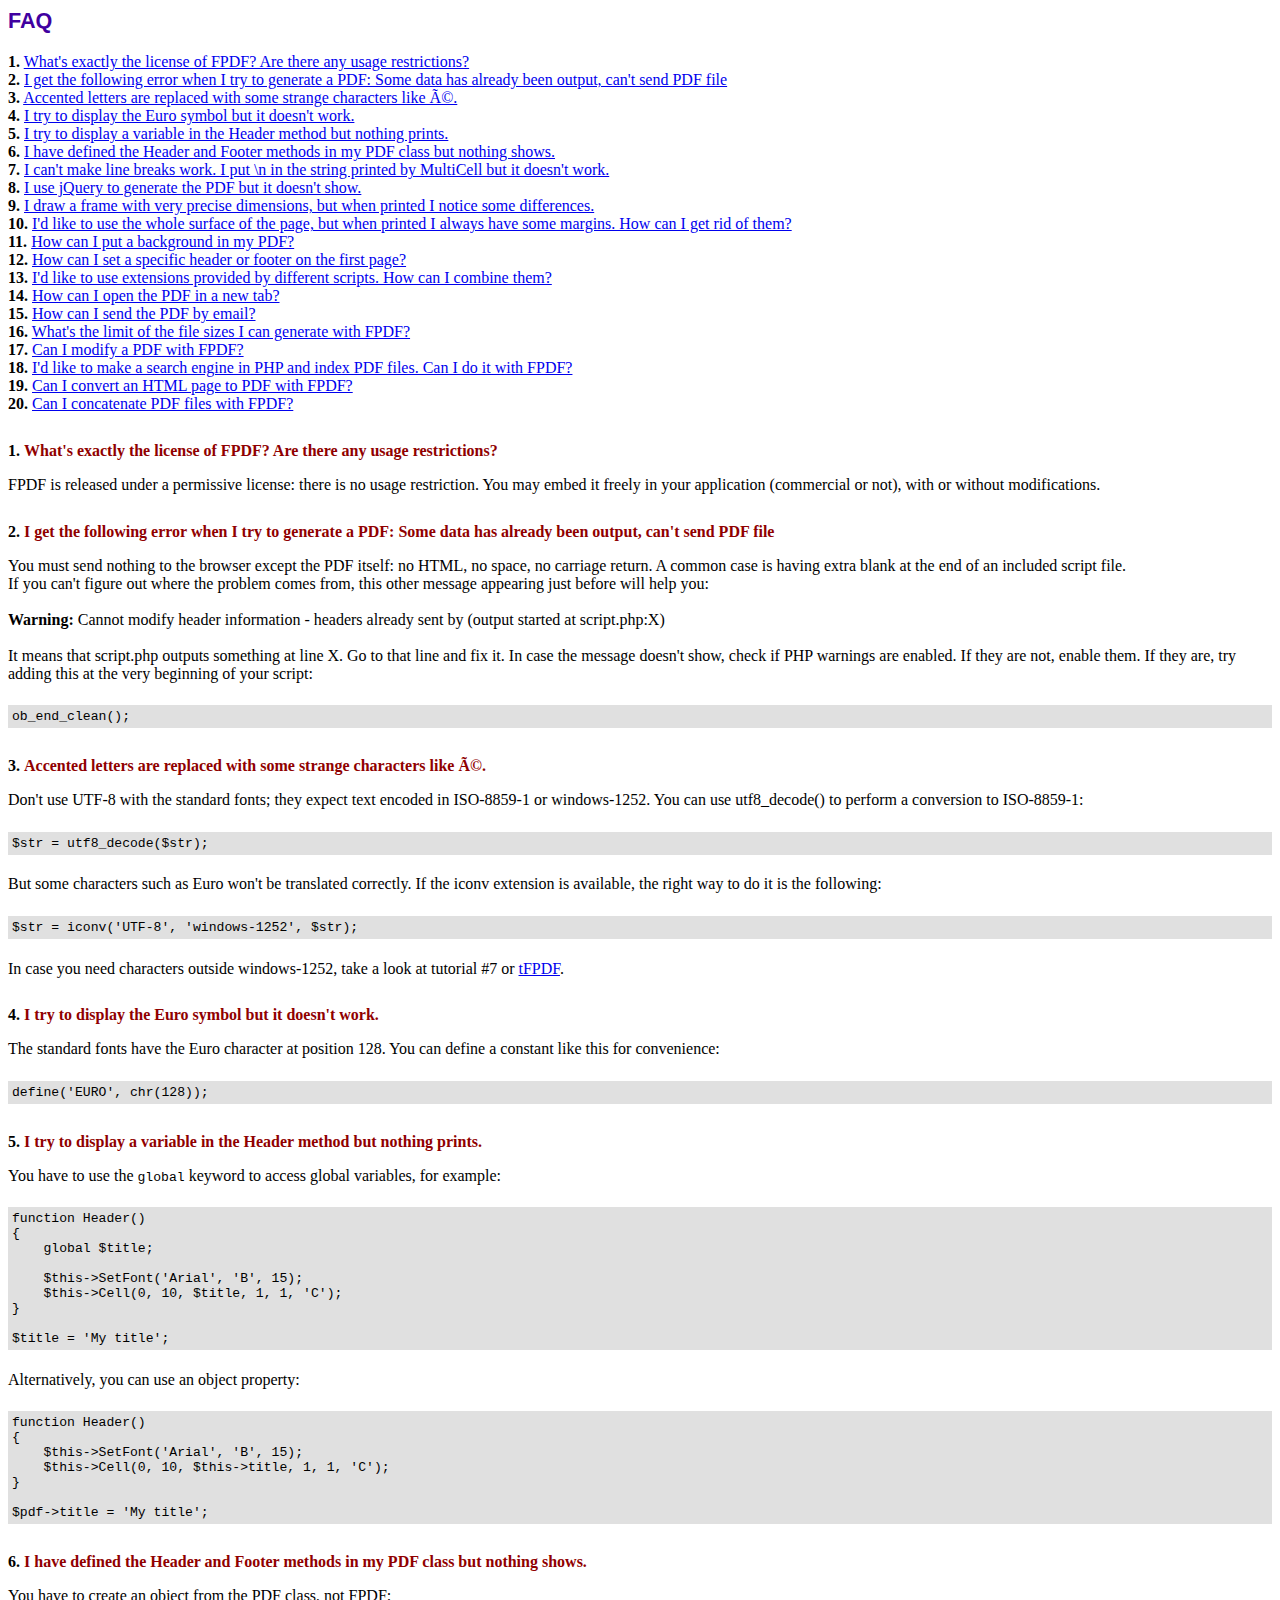
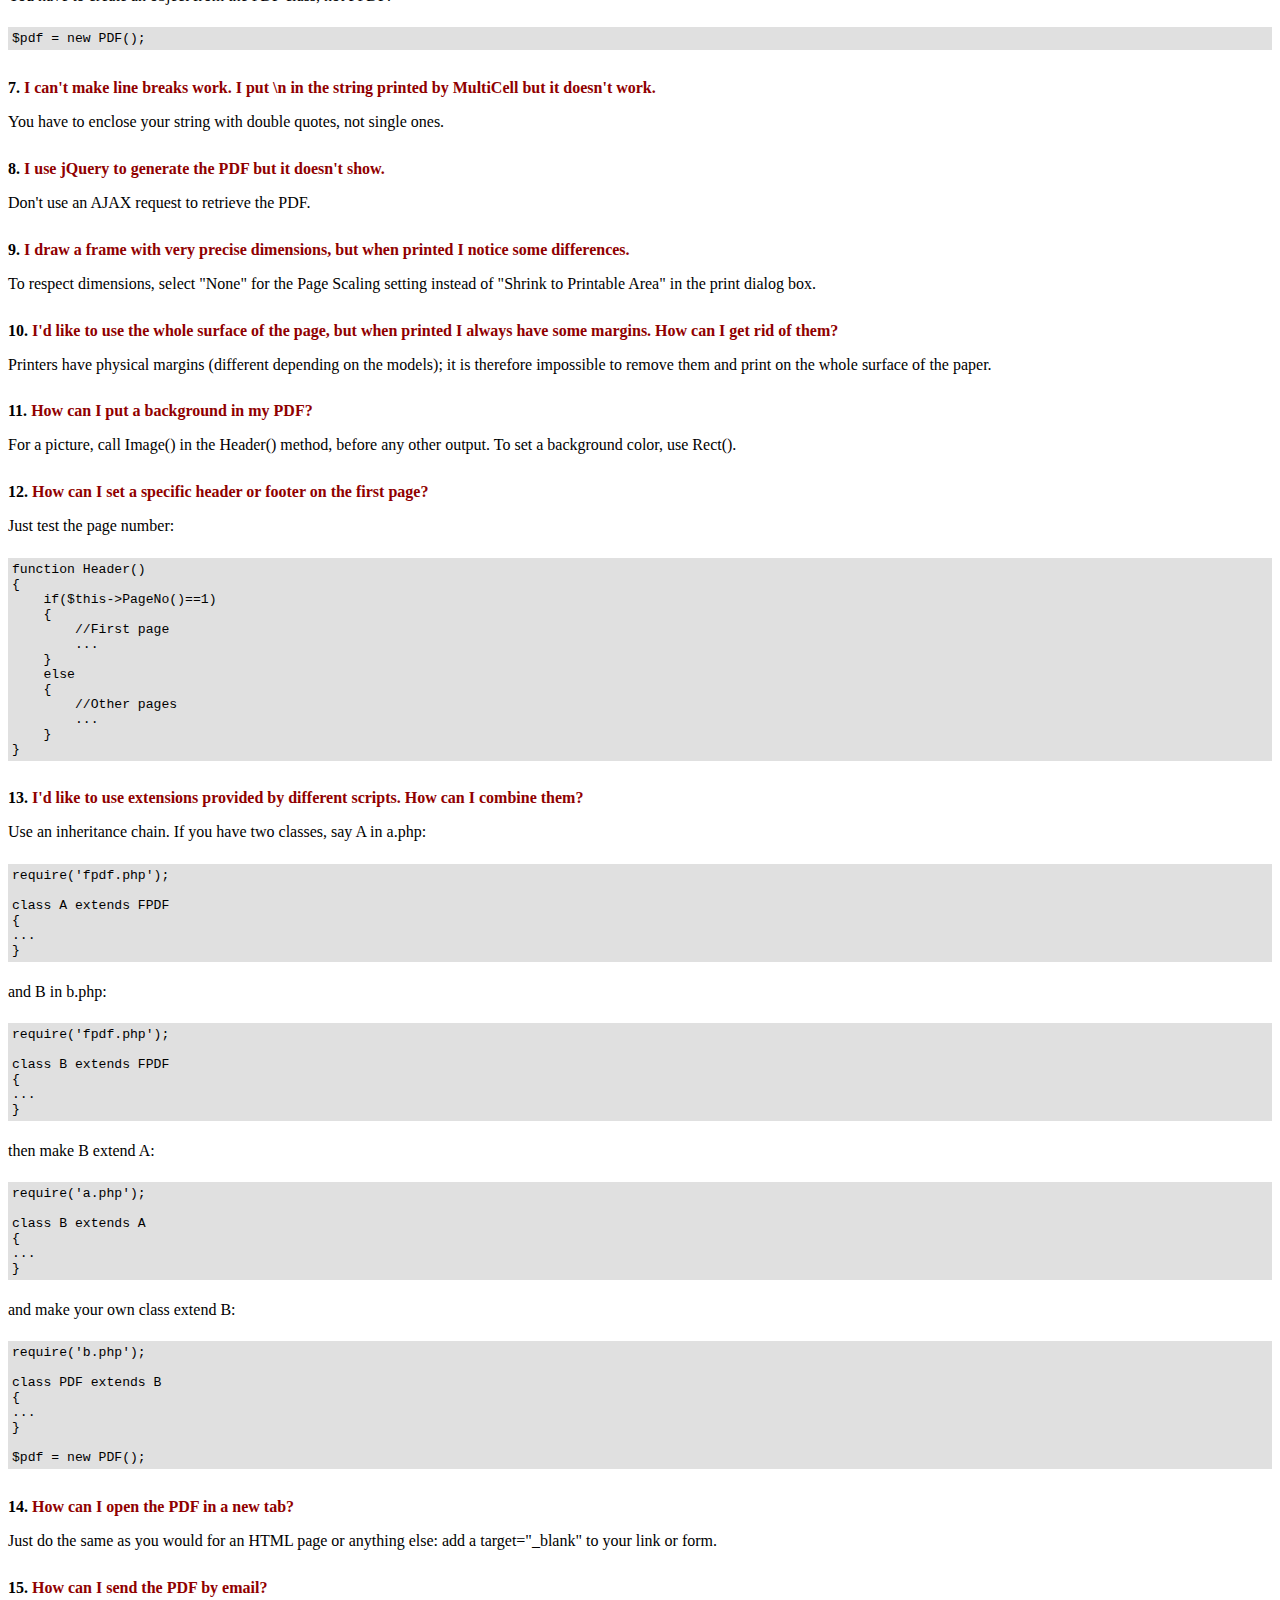
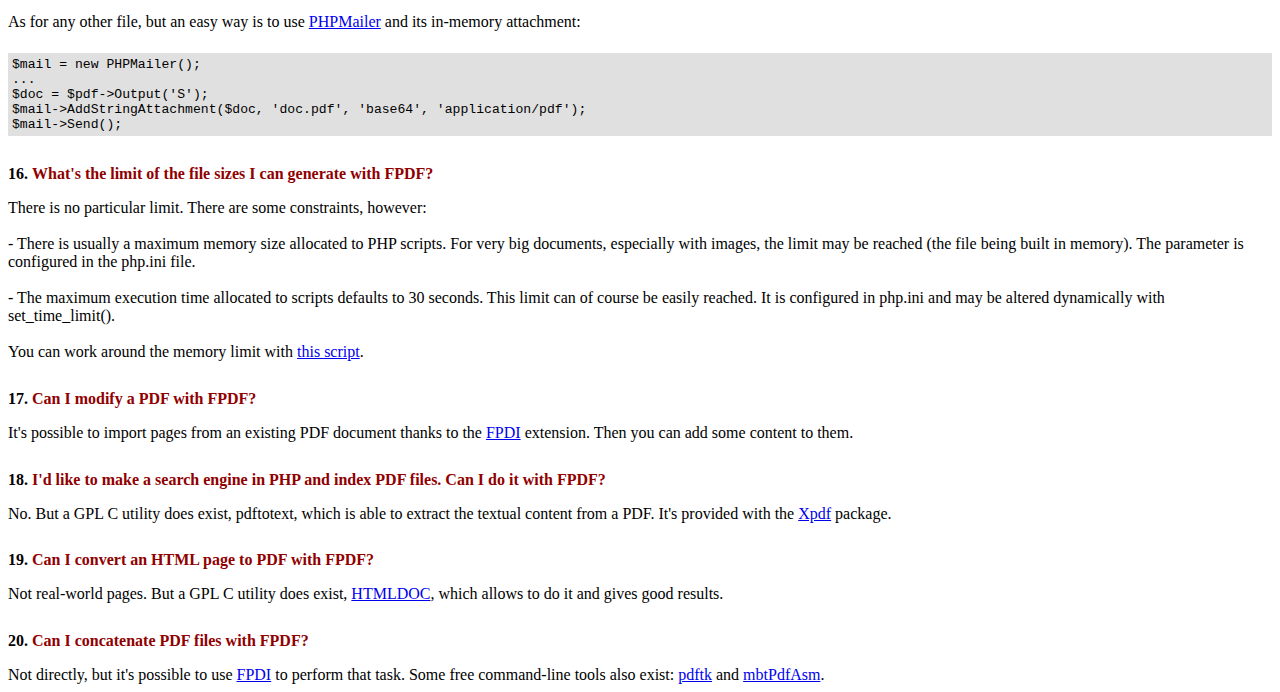
<file: fpdf/FAQ.htm>
<!DOCTYPE html PUBLIC "-//W3C//DTD HTML 4.01 Transitional//EN">
<html>
<head>
<meta http-equiv="Content-Type" content="text/html; charset=ISO-8859-1">
<title>FAQ</title>
<link type="text/css" rel="stylesheet" href="fpdf.css">
<style type="text/css">
ul {list-style-type:none; margin:0; padding:0}
ul#answers li {margin-top:1.8em}
.question {font-weight:bold; color:#900000}
</style>
</head>
<body>
<h1>FAQ</h1>
<ul>
<li><b>1.</b> <a href='#q1'>What's exactly the license of FPDF? Are there any usage restrictions?</a></li>
<li><b>2.</b> <a href='#q2'>I get the following error when I try to generate a PDF: Some data has already been output, can't send PDF file</a></li>
<li><b>3.</b> <a href='#q3'>Accented letters are replaced with some strange characters like é.</a></li>
<li><b>4.</b> <a href='#q4'>I try to display the Euro symbol but it doesn't work.</a></li>
<li><b>5.</b> <a href='#q5'>I try to display a variable in the Header method but nothing prints.</a></li>
<li><b>6.</b> <a href='#q6'>I have defined the Header and Footer methods in my PDF class but nothing shows.</a></li>
<li><b>7.</b> <a href='#q7'>I can't make line breaks work. I put \n in the string printed by MultiCell but it doesn't work.</a></li>
<li><b>8.</b> <a href='#q8'>I use jQuery to generate the PDF but it doesn't show.</a></li>
<li><b>9.</b> <a href='#q9'>I draw a frame with very precise dimensions, but when printed I notice some differences.</a></li>
<li><b>10.</b> <a href='#q10'>I'd like to use the whole surface of the page, but when printed I always have some margins. How can I get rid of them?</a></li>
<li><b>11.</b> <a href='#q11'>How can I put a background in my PDF?</a></li>
<li><b>12.</b> <a href='#q12'>How can I set a specific header or footer on the first page?</a></li>
<li><b>13.</b> <a href='#q13'>I'd like to use extensions provided by different scripts. How can I combine them?</a></li>
<li><b>14.</b> <a href='#q14'>How can I open the PDF in a new tab?</a></li>
<li><b>15.</b> <a href='#q15'>How can I send the PDF by email?</a></li>
<li><b>16.</b> <a href='#q16'>What's the limit of the file sizes I can generate with FPDF?</a></li>
<li><b>17.</b> <a href='#q17'>Can I modify a PDF with FPDF?</a></li>
<li><b>18.</b> <a href='#q18'>I'd like to make a search engine in PHP and index PDF files. Can I do it with FPDF?</a></li>
<li><b>19.</b> <a href='#q19'>Can I convert an HTML page to PDF with FPDF?</a></li>
<li><b>20.</b> <a href='#q20'>Can I concatenate PDF files with FPDF?</a></li>
</ul>

<ul id='answers'>
<li id='q1'>
<p><b>1.</b> <span class='question'>What's exactly the license of FPDF? Are there any usage restrictions?</span></p>
FPDF is released under a permissive license: there is no usage restriction. You may embed it
freely in your application (commercial or not), with or without modifications.
</li>

<li id='q2'>
<p><b>2.</b> <span class='question'>I get the following error when I try to generate a PDF: Some data has already been output, can't send PDF file</span></p>
You must send nothing to the browser except the PDF itself: no HTML, no space, no carriage return. A common
case is having extra blank at the end of an included script file.<br>
If you can't figure out where the problem comes from, this other message appearing just before will help you:<br>
<br>
<b>Warning:</b> Cannot modify header information - headers already sent by (output started at script.php:X)<br>
<br>
It means that script.php outputs something at line X. Go to that line and fix it.
In case the message doesn't show, check if PHP warnings are enabled. If they are not, enable them. If they are,
try adding this at the very beginning of your script:
<div class="doc-source">
<pre><code>ob_end_clean();</code></pre>
</div>
</li>

<li id='q3'>
<p><b>3.</b> <span class='question'>Accented letters are replaced with some strange characters like é.</span></p>
Don't use UTF-8 with the standard fonts; they expect text encoded in ISO-8859-1 or windows-1252.
You can use utf8_decode() to perform a conversion to ISO-8859-1:
<div class="doc-source">
<pre><code>$str = utf8_decode($str);</code></pre>
</div>
But some characters such as Euro won't be translated correctly. If the iconv extension is available, the
right way to do it is the following:
<div class="doc-source">
<pre><code>$str = iconv('UTF-8', 'windows-1252', $str);</code></pre>
</div>
In case you need characters outside windows-1252, take a look at tutorial #7 or
<a href="http://www.fpdf.org/?go=script&amp;id=92" target="_blank">tFPDF</a>.
</li>

<li id='q4'>
<p><b>4.</b> <span class='question'>I try to display the Euro symbol but it doesn't work.</span></p>
The standard fonts have the Euro character at position 128. You can define a constant like this
for convenience:
<div class="doc-source">
<pre><code>define('EURO', chr(128));</code></pre>
</div>
</li>

<li id='q5'>
<p><b>5.</b> <span class='question'>I try to display a variable in the Header method but nothing prints.</span></p>
You have to use the <code>global</code> keyword to access global variables, for example:
<div class="doc-source">
<pre><code>function Header()
{
    global $title;

    $this-&gt;SetFont('Arial', 'B', 15);
    $this-&gt;Cell(0, 10, $title, 1, 1, 'C');
}

$title = 'My title';</code></pre>
</div>
Alternatively, you can use an object property:
<div class="doc-source">
<pre><code>function Header()
{
    $this-&gt;SetFont('Arial', 'B', 15);
    $this-&gt;Cell(0, 10, $this-&gt;title, 1, 1, 'C');
}

$pdf-&gt;title = 'My title';</code></pre>
</div>
</li>

<li id='q6'>
<p><b>6.</b> <span class='question'>I have defined the Header and Footer methods in my PDF class but nothing shows.</span></p>
You have to create an object from the PDF class, not FPDF:
<div class="doc-source">
<pre><code>$pdf = new PDF();</code></pre>
</div>
</li>

<li id='q7'>
<p><b>7.</b> <span class='question'>I can't make line breaks work. I put \n in the string printed by MultiCell but it doesn't work.</span></p>
You have to enclose your string with double quotes, not single ones.
</li>

<li id='q8'>
<p><b>8.</b> <span class='question'>I use jQuery to generate the PDF but it doesn't show.</span></p>
Don't use an AJAX request to retrieve the PDF.
</li>

<li id='q9'>
<p><b>9.</b> <span class='question'>I draw a frame with very precise dimensions, but when printed I notice some differences.</span></p>
To respect dimensions, select "None" for the Page Scaling setting instead of "Shrink to Printable Area" in the print dialog box.
</li>

<li id='q10'>
<p><b>10.</b> <span class='question'>I'd like to use the whole surface of the page, but when printed I always have some margins. How can I get rid of them?</span></p>
Printers have physical margins (different depending on the models); it is therefore impossible to remove
them and print on the whole surface of the paper.
</li>

<li id='q11'>
<p><b>11.</b> <span class='question'>How can I put a background in my PDF?</span></p>
For a picture, call Image() in the Header() method, before any other output. To set a background color, use Rect().
</li>

<li id='q12'>
<p><b>12.</b> <span class='question'>How can I set a specific header or footer on the first page?</span></p>
Just test the page number:
<div class="doc-source">
<pre><code>function Header()
{
    if($this-&gt;PageNo()==1)
    {
        //First page
        ...
    }
    else
    {
        //Other pages
        ...
    }
}</code></pre>
</div>
</li>

<li id='q13'>
<p><b>13.</b> <span class='question'>I'd like to use extensions provided by different scripts. How can I combine them?</span></p>
Use an inheritance chain. If you have two classes, say A in a.php:
<div class="doc-source">
<pre><code>require('fpdf.php');

class A extends FPDF
{
...
}</code></pre>
</div>
and B in b.php:
<div class="doc-source">
<pre><code>require('fpdf.php');

class B extends FPDF
{
...
}</code></pre>
</div>
then make B extend A:
<div class="doc-source">
<pre><code>require('a.php');

class B extends A
{
...
}</code></pre>
</div>
and make your own class extend B:
<div class="doc-source">
<pre><code>require('b.php');

class PDF extends B
{
...
}

$pdf = new PDF();</code></pre>
</div>
</li>

<li id='q14'>
<p><b>14.</b> <span class='question'>How can I open the PDF in a new tab?</span></p>
Just do the same as you would for an HTML page or anything else: add a target="_blank" to your link or form.
</li>

<li id='q15'>
<p><b>15.</b> <span class='question'>How can I send the PDF by email?</span></p>
As for any other file, but an easy way is to use <a href="https://github.com/PHPMailer/PHPMailer" target="_blank">PHPMailer</a> and
its in-memory attachment:
<div class="doc-source">
<pre><code>$mail = new PHPMailer();
...
$doc = $pdf-&gt;Output('S');
$mail-&gt;AddStringAttachment($doc, 'doc.pdf', 'base64', 'application/pdf');
$mail-&gt;Send();</code></pre>
</div>
</li>

<li id='q16'>
<p><b>16.</b> <span class='question'>What's the limit of the file sizes I can generate with FPDF?</span></p>
There is no particular limit. There are some constraints, however:
<br>
<br>
- There is usually a maximum memory size allocated to PHP scripts. For very big documents,
especially with images, the limit may be reached (the file being built in memory). The
parameter is configured in the php.ini file.
<br>
<br>
- The maximum execution time allocated to scripts defaults to 30 seconds. This limit can of course
be easily reached. It is configured in php.ini and may be altered dynamically with set_time_limit().
<br>
<br>
You can work around the memory limit with <a href="http://www.fpdf.org/?go=script&amp;id=76" target="_blank">this script</a>.
</li>

<li id='q17'>
<p><b>17.</b> <span class='question'>Can I modify a PDF with FPDF?</span></p>
It's possible to import pages from an existing PDF document thanks to the
<a href="https://www.setasign.com/products/fpdi/about/" target="_blank">FPDI</a> extension.
Then you can add some content to them.
</li>

<li id='q18'>
<p><b>18.</b> <span class='question'>I'd like to make a search engine in PHP and index PDF files. Can I do it with FPDF?</span></p>
No. But a GPL C utility does exist, pdftotext, which is able to extract the textual content from a PDF.
It's provided with the <a href="https://www.xpdfreader.com" target="_blank">Xpdf</a> package.
</li>

<li id='q19'>
<p><b>19.</b> <span class='question'>Can I convert an HTML page to PDF with FPDF?</span></p>
Not real-world pages. But a GPL C utility does exist, <a href="https://www.msweet.org/htmldoc/" target="_blank">HTMLDOC</a>,
which allows to do it and gives good results.
</li>

<li id='q20'>
<p><b>20.</b> <span class='question'>Can I concatenate PDF files with FPDF?</span></p>
Not directly, but it's possible to use <a href="https://www.setasign.com/products/fpdi/demos/concatenate-fake/" target="_blank">FPDI</a>
to perform that task. Some free command-line tools also exist:
<a href="https://www.pdflabs.com/tools/pdftk-the-pdf-toolkit/" target="_blank">pdftk</a> and
<a href="http://thierry.schmit.free.fr/spip/spip.php?article15" target="_blank">mbtPdfAsm</a>.
</li>
</ul>
</body>
</html>
</file>
<file: fpdf/fpdf.css>
body {font-family:"Times New Roman",serif}
h1 {font:bold 135% Arial,sans-serif; color:#4000A0; margin-bottom:0.9em}
h2 {font:bold 95% Arial,sans-serif; color:#900000; margin-top:1.5em; margin-bottom:1em}
dl.param dt {text-decoration:underline}
dl.param dd {margin-top:1em; margin-bottom:1em}
dl.param ul {margin-top:1em; margin-bottom:1em}
tt, code, kbd {font-family:"Courier New",Courier,monospace; font-size:82%}
div.source {margin-top:1.4em; margin-bottom:1.3em}
div.source pre {display:table; border:1px solid #24246A; width:100%; margin:0em; font-family:inherit; font-size:100%}
div.source code {display:block; border:1px solid #C5C5EC; background-color:#F0F5FF; padding:6px; color:#000000}
div.doc-source {margin-top:1.4em; margin-bottom:1.3em}
div.doc-source pre {display:table; width:100%; margin:0em; font-family:inherit; font-size:100%}
div.doc-source code {display:block; background-color:#E0E0E0; padding:4px}
.kw {color:#000080; font-weight:bold}
.str {color:#CC0000}
.cmt {color:#008000}
p.demo {text-align:center; margin-top:-0.9em}
a.demo {text-decoration:none; font-weight:bold; color:#0000CC}
a.demo:link {text-decoration:none; font-weight:bold; color:#0000CC}
a.demo:hover {text-decoration:none; font-weight:bold; color:#0000FF}
a.demo:active {text-decoration:none; font-weight:bold; color:#0000FF}
</file>
<file: assets/css/terms&privacy.css>
/*==========  Table of contents  ========
 1. Global styles
 2. Header sections
 3. Main section
 4. Responsive
==========  Table of contents ends  ========*/


/*====  Global Styles  ===*/
:root {
 --green: #27ae60;
 --dark-green: #219150;
 --black: #444;
 --light-color: #666;
 --border: .1rem solid rgba(0, 0, 0, .1);
 --border-hover: .1rem solid var(--black);
 --box-shadow: 0 .5rem 1rem rgba(0, 0, 0, .1);
}  
* {
 font-family: 'Segoe UI', sans-serif;
 margin: 0; padding: 0;
 box-sizing: border-box;
 outline: none; border: none;
 text-decoration: none!important;
 text-transform: none!important;
 transition: all .2s linear;
 transition: width none;
} 
html {
 font-size: 1rem;
 overflow-x: hidden;
 scroll-padding-top: 5rem;
 scroll-behavior: smooth;
} 
html::-webkit-scrollbar {
 width: 1rem;
}  
html::-webkit-scrollbar-track {
 background: transparent;
}  
html::-webkit-scrollbar-thumb {
 background: var(--black);
}
.btn {
 margin: 1rem 0; padding: .5rem 3rem;
 display: inline-block;
 border-radius: .5rem;
 color: #fff;
 background: var(--green);
 font-size: 1.2rem;
 font-weight: 600;
 cursor: pointer;
 text-align: center!important;
 width: 100%!important;
 border: transparent!important;
 box-shadow: none!important;
 outline: none!important;
}
.btn:hover,
.btn:active {
 background: var(--dark-green);
 color: #fff;
 font-weight: 600;
}
/*====  Global Styles section ends  ===*/
   
   
/*====  Header sections  ====*/
.header .header-1 {
 background: #fff;
 padding: 1rem 12px;
 display: flex;
 align-items: center;
 box-shadow: var(--box-shadow);
 justify-content: center;
}
.header .header-1 .logo {
 display: flex;
 flex-direction: column;
}
.header .header-1 img {
 margin: auto;
}
/* Js class */
.header .header-1.active {
 position: fixed;
 top: 0; right: 0; left: 0;
 z-index: 100;
}
/* Js class */
/*====  Header sections  ====*/


/*======= Main section =====*/
.main {
 display: flex;
 align-items: center;
 flex-wrap: wrap;
 gap: 1.5rem;
 padding: 1rem 3%;
}
.sub {
 flex: 1 1 42rem;
 padding: 1.5rem 4%;
 background: #fff;
 border: var(--border);
 box-shadow: var(--box-shadow);
}
.content {
 flex: 1 1 42rem;
 padding: 1.5rem 4%;
}
.content h3 {
 color: var(--green);
 font-size: 2.3rem;
 text-align: center;
 font-weight: 700;
 text-transform: none;
 padding: 0!important; margin: 0!important;
}
.main .content p {
 color: var(--light-color);
 font-size: .85rem;
 font-weight: 400;
 text-transform: none;
 text-align: center;
 margin-bottom: 2rem!important;
}
.main .content ul > li {
 color: var(--black);
 text-transform: none;
 line-height: 2;
}
.form-control {
    border: none!important;
}
label {
    color: #219150;
    font-weight: 650;
}
.form-control input {
    display: block;
    border: none;
    border-bottom: 1px solid var(--light-color);
    padding: 2px;
    font-size: 15px;
    width: 100%;
} 
   
   
/*=====  Responsive  =====*/
@media screen and (max-width:991px) {
    html {
        font-size: 1rem;
    }
    .header .header-1 {
        padding: .5rem 8px;
    }
}
   
   
@media screen and (max-width:768px) {
    html {
        scroll-padding-top: 0;
    }
    body {
        padding-bottom: 4rem;
    }
    .header .header-1 {
        box-shadow: var(--box-shadow);
        position: relative;
    }
}
   
   
@media screen and (max-width:460px) {
    html {
        font-size: .95rem;
    } 
}
</file>
